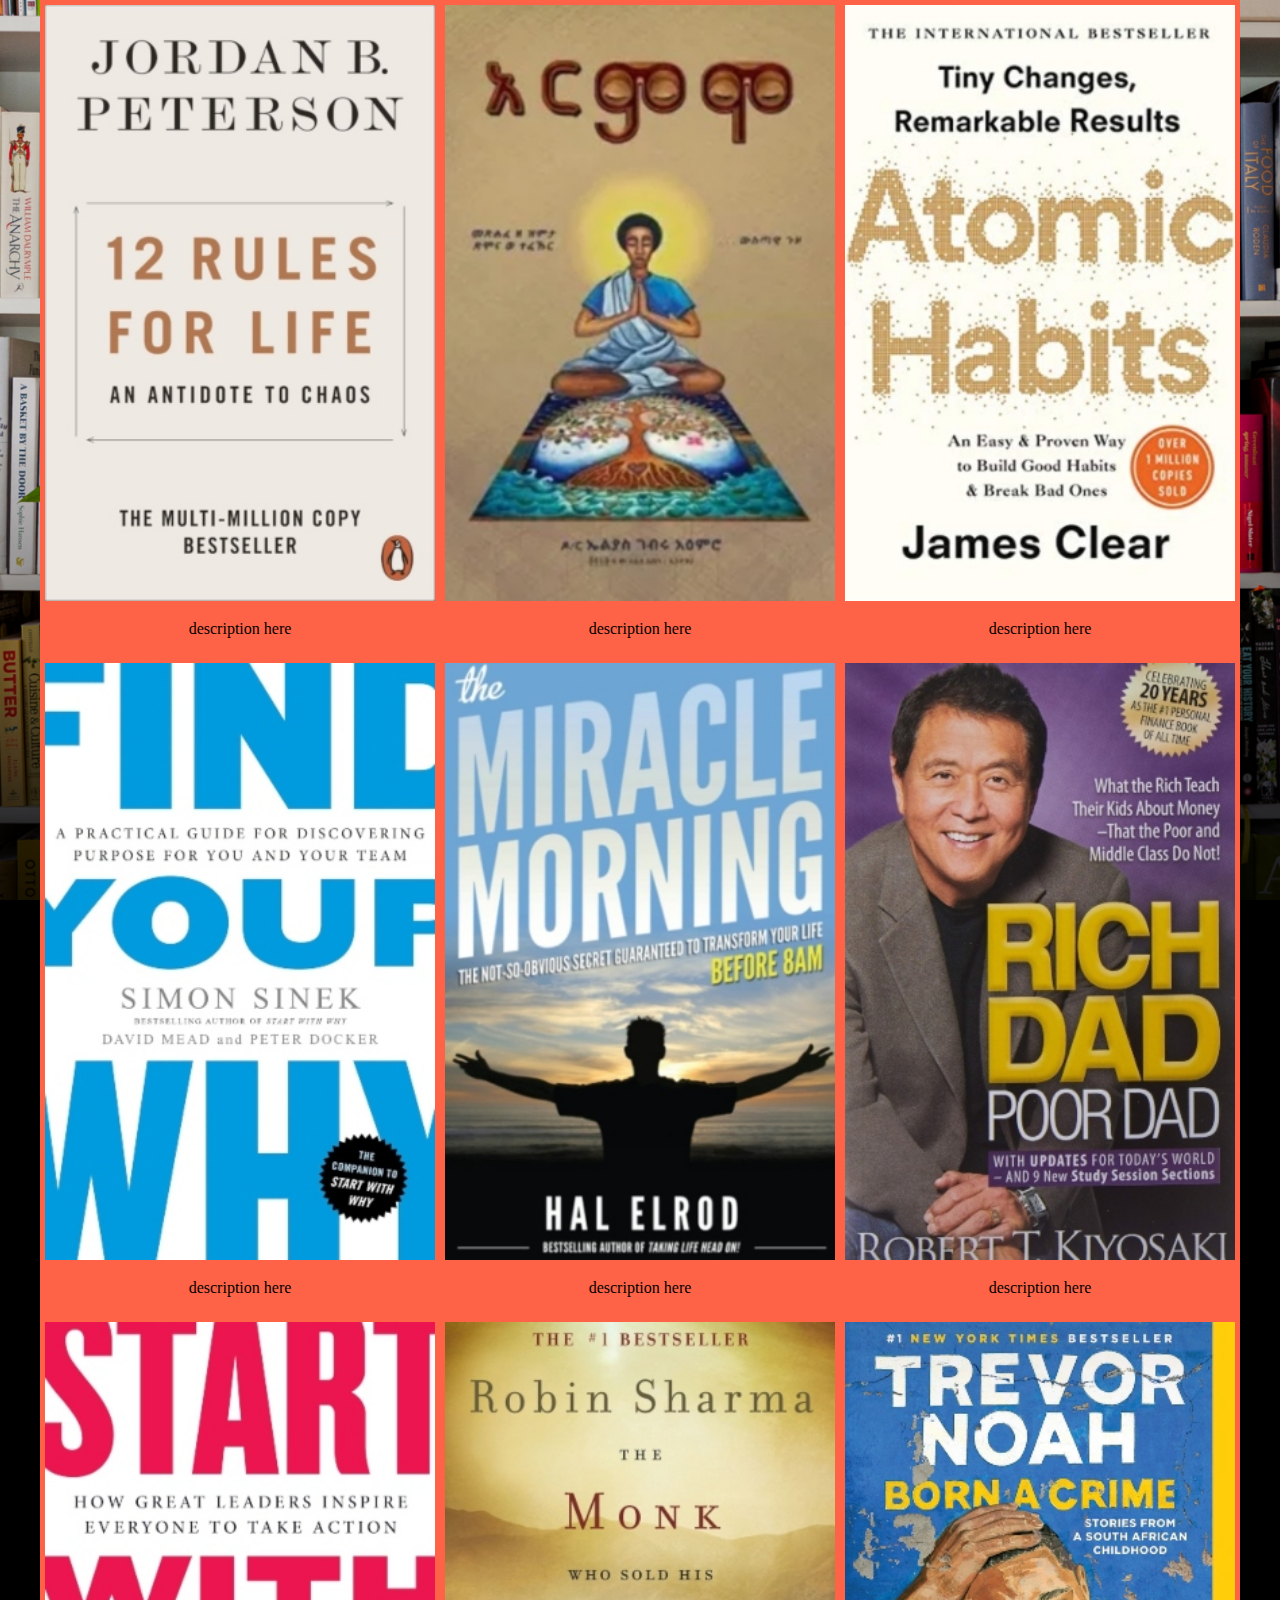
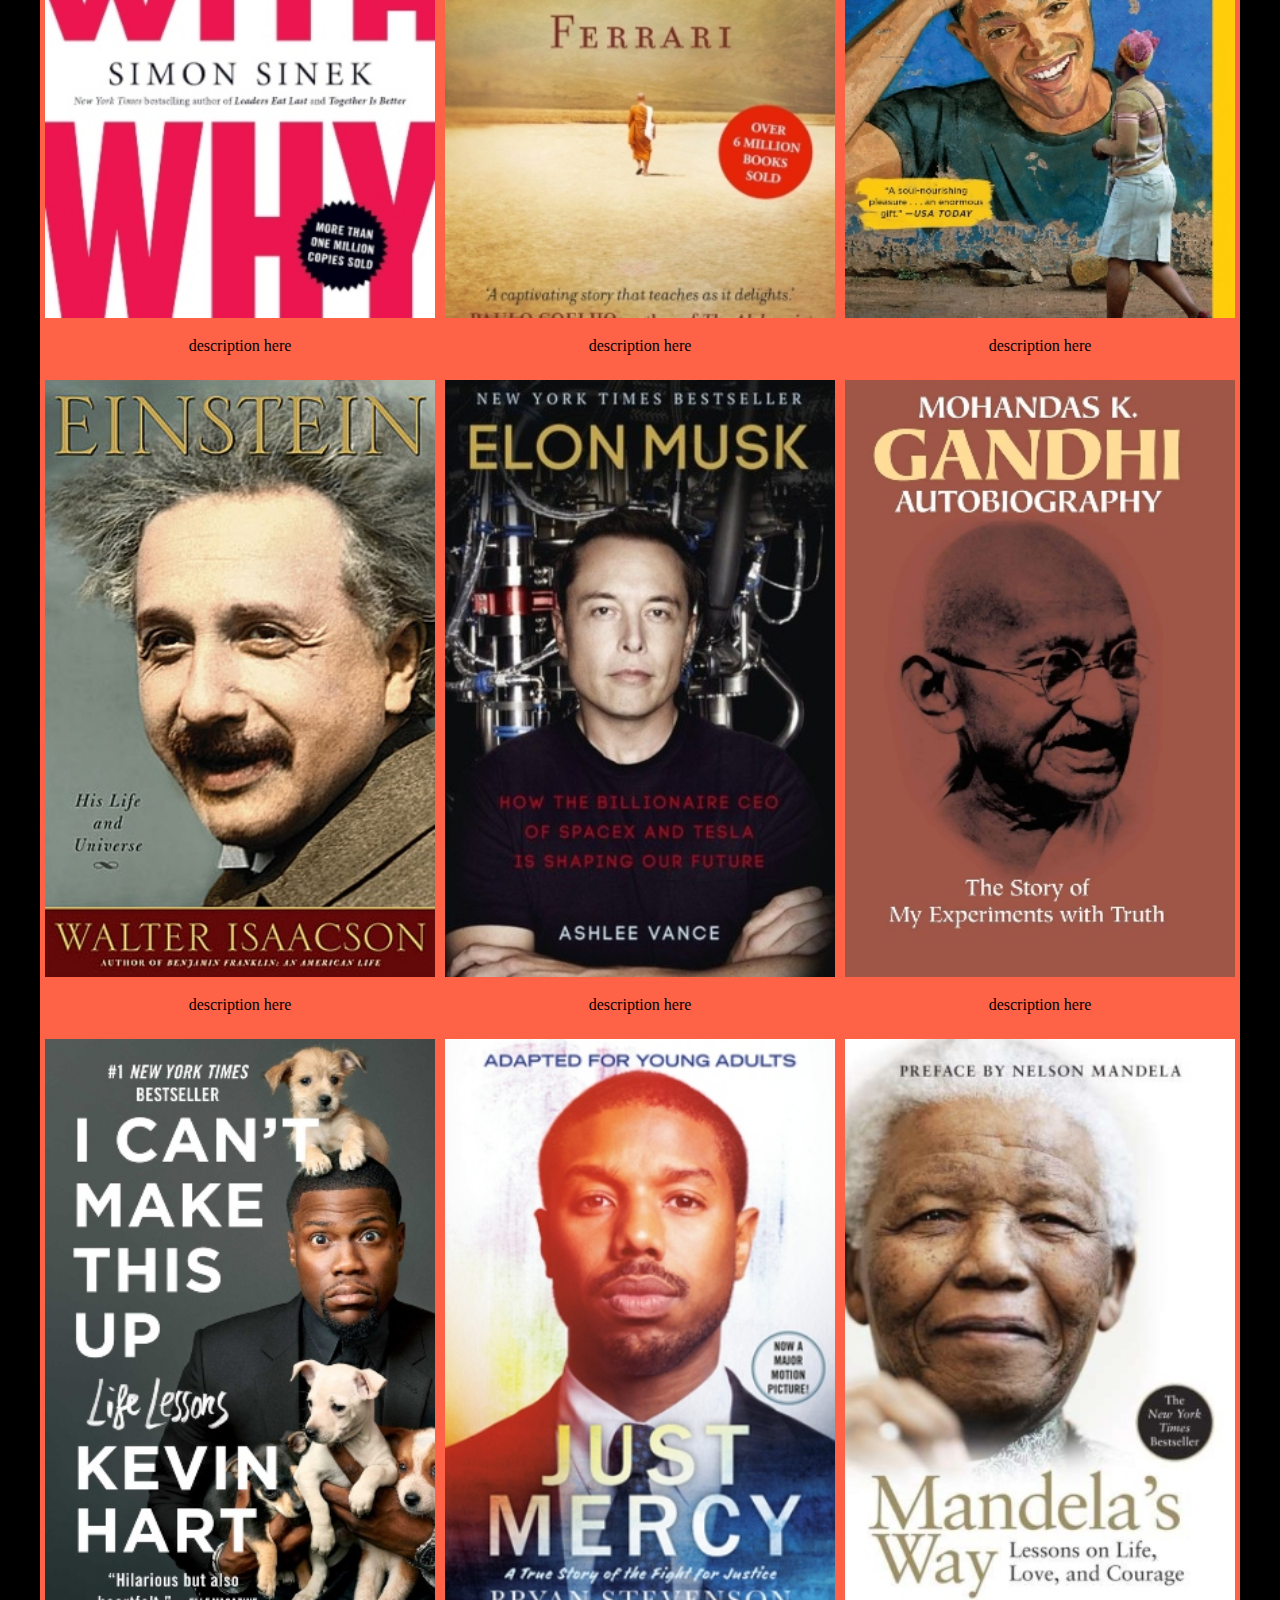
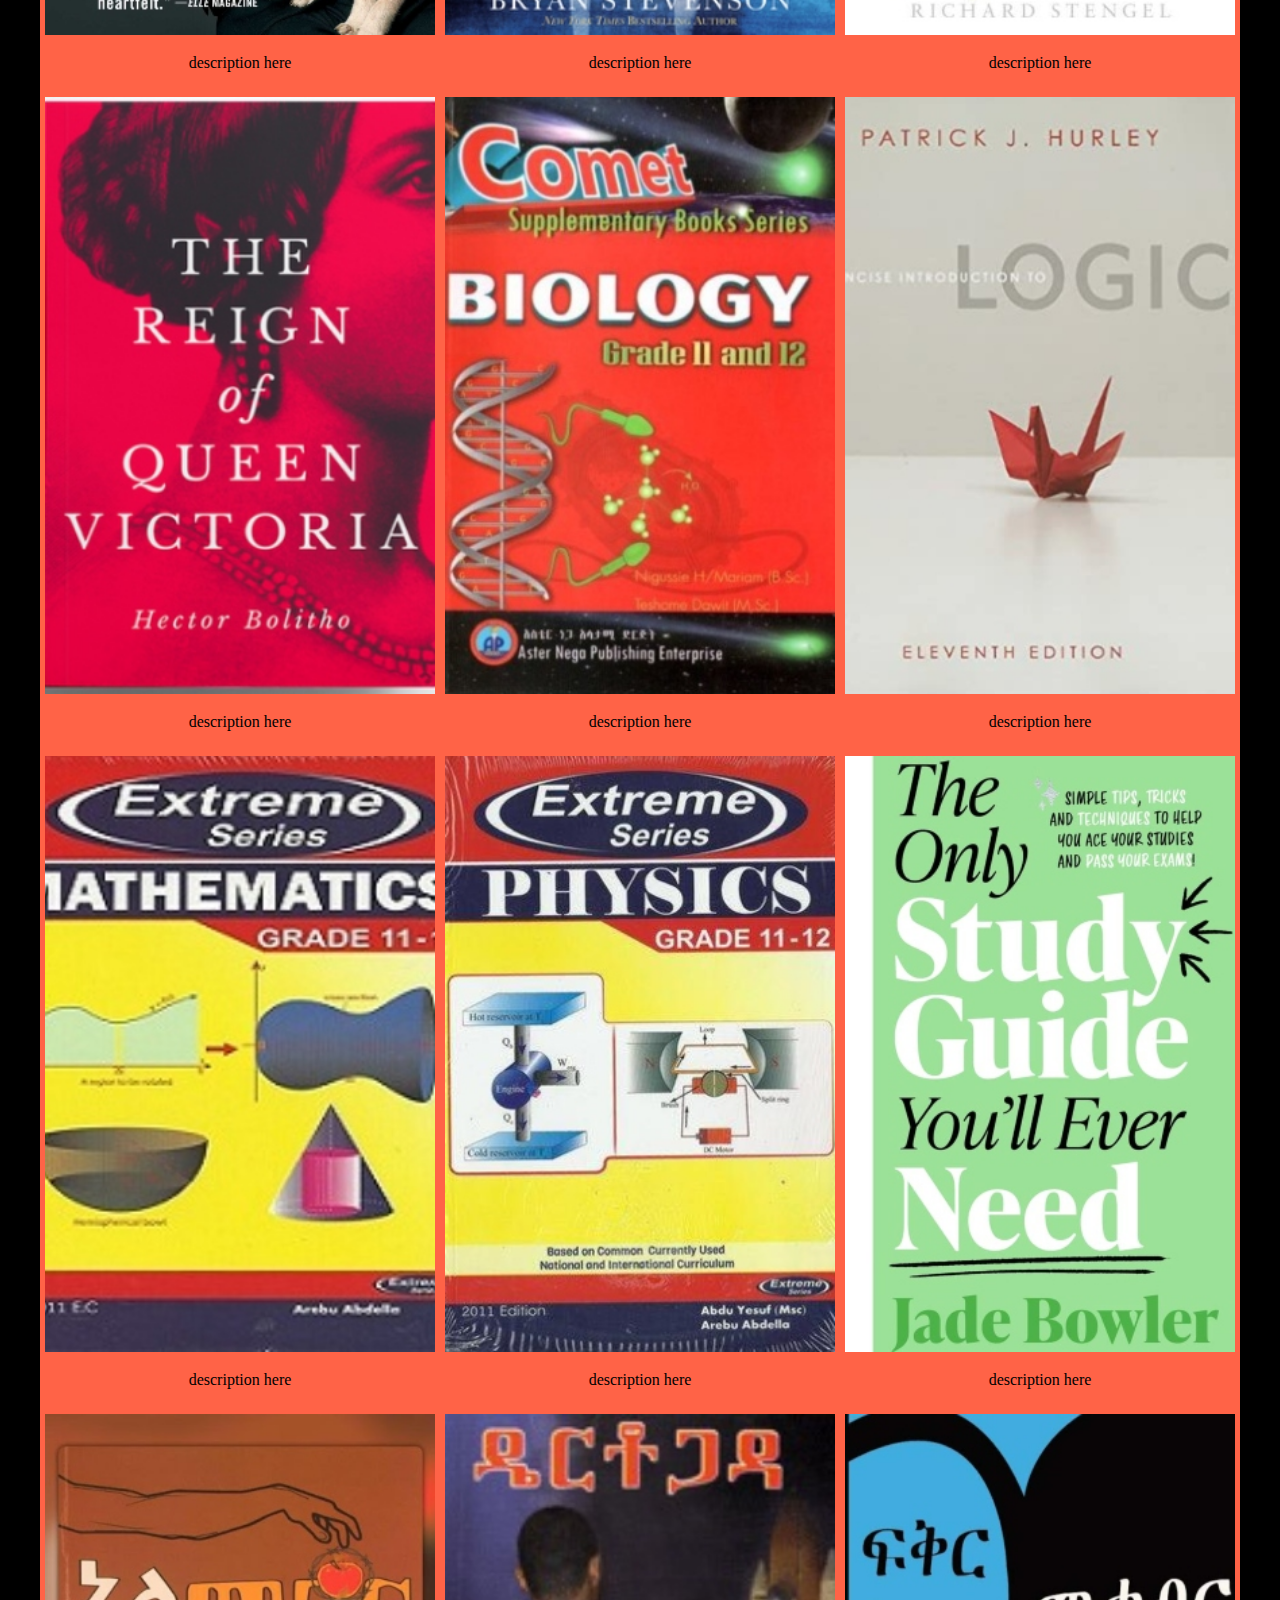
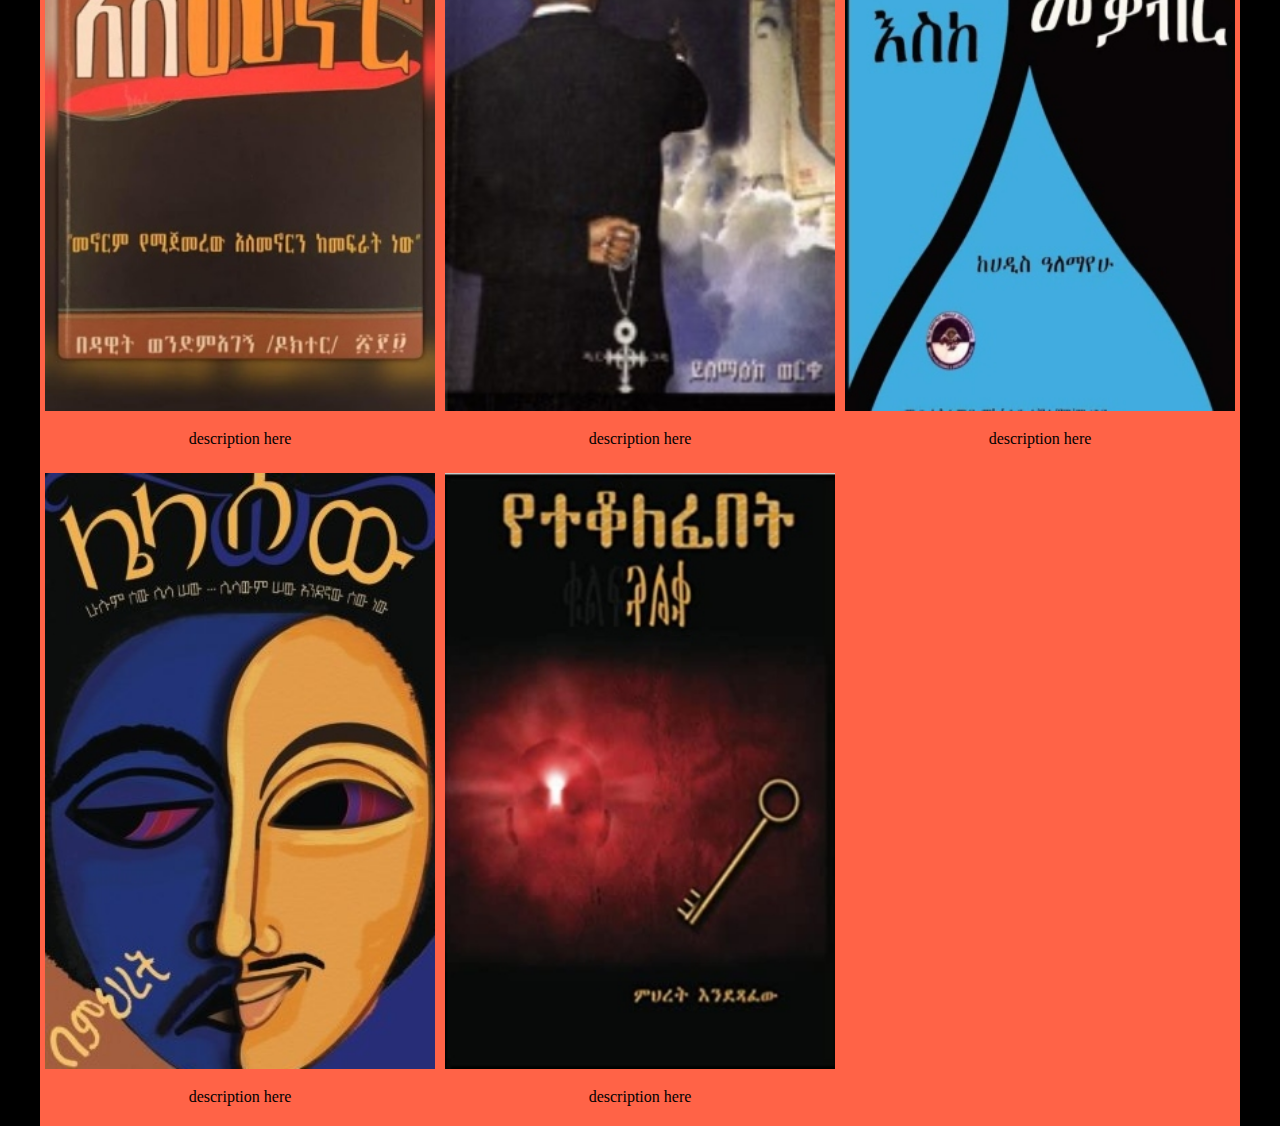
<file: all.html>
<!DOCTYPE html>
<html lang="en">
<head>
    <meta charset="UTF-8">
    <meta http-equiv="X-UA-Compatible" content="IE=edge">
    <meta name="viewport" content="width=device-width, initial-scale=1.0">
    <link rel="stylesheet" href="styless.css">
    <title>All Boos</title>
</head>
<body>
    <div class="container">
        <div class="gallery">
            <img src="images/Psycho/12 Rules for life.jpg" alt="">
                <div class="desc">description here</div>
        </div>
        <div class="gallery">
            <img src="images/Psycho/Armimo.jpg" alt="">
                <div class="desc">description here</div>
        </div>
        <div class="gallery">
            <img src="images/Psycho/Atomic Habits.jpg" alt="">
                <div class="desc">description here</div>
        </div>
        <div class="gallery">
            <img src="images/Psycho/FInd Your Why.jpg" alt="">
                <div class="desc">description here</div>
        </div>
        <div class="gallery">
            <img src="images/Psycho/Miracle Morning.jpg" alt="">
                <div class="desc">description here</div>
        </div>
        <div class="gallery">
            <img src="images/Psycho/Rich dad poor dad.jpg" alt="">
                <div class="desc">description here</div>
        </div>
        <div class="gallery">
            <img src="images/Psycho/Start wth Why.jpg" alt="">
                <div class="desc">description here</div>
        </div>
        <div class="gallery">
            <img src="images/Psycho/The Monk Who Sold His Ferrari.jpg" alt="">
                <div class="desc">description here</div>
        </div>
        <div class="gallery">
            <img src="images/Biogra/Born A Crime.jpg" alt="">
                <div class="desc">description here</div>
        </div>
        <div class="gallery">
            <img src="images/Biogra/Einstein.jpg" alt="">
                <div class="desc">description here</div>
        </div>
        <div class="gallery">
            <img src="images/Biogra/Elon Musk ebook by Ashlee Vance - Rakuten Kobo.jpg" alt="">
                <div class="desc">description here</div>
        </div>
        <div class="gallery">
            <img src="images/Biogra/Gandh.jpg" alt="">
                <div class="desc">description here</div>
        </div>
        <div class="gallery">
            <img src="images/Biogra/I can't Make this Up.jpg" alt="">
                <div class="desc">description here</div>
        </div>
        <div class="gallery">
            <img src="images/Biogra/Just Mercy.jpg" alt="">
                <div class="desc">description here</div>
        </div>
        <div class="gallery">
            <img src="images/Biogra/Mandela.jpg" alt="">
                <div class="desc">description here</div>
        </div>
        <div class="gallery">
            <img src="images/Biogra/Queen Victoria.jpg" alt="">
                <div class="desc">description here</div>
        </div>
        <div class="gallery">
            <img src="images/Edu/Comey Biology.jpg" alt="">
                <div class="desc">description here</div>
        </div>
        <div class="gallery">
            <img src="images/Edu/Concise Logic.jpg" alt="">
                <div class="desc">description here</div>
        </div>
        <div class="gallery">
            <img src="images/Edu/Extreme Maths.jpg" alt="">
                <div class="desc">description here</div>
        </div>
        <div class="gallery">
            <img src="images/Edu/Extreme_Physics.jpg" alt="">
                <div class="desc">description here</div>
        </div>
        <div class="gallery">
            <img src="images/Edu/The onlys study guide.jpg" alt="">
                <div class="desc">description here</div>
        </div>
        <div class="gallery">
            <img src="images/Litre/Alemenor.jpg" alt="">
                <div class="desc">description here</div>
        </div>
        <div class="gallery">
            <img src="images/Litre/Dertogada Poster.jpg" alt="">
                <div class="desc">description here</div>
        </div>
        <div class="gallery">
            <img src="images/Litre/Fikre Eske mekabir.jpg" alt="">
                <div class="desc">description here</div>
        </div>
        <div class="gallery">
            <img src="images/Litre/Lela sew.jpg" alt="">
                <div class="desc">description here</div>
        </div>
        <div class="gallery">
            <img src="images/Litre/Yetekolefebet Kulf.jpg" alt="">
                <div class="desc">description here</div>
        </div>
    </div>
</body>
</html>
</file>
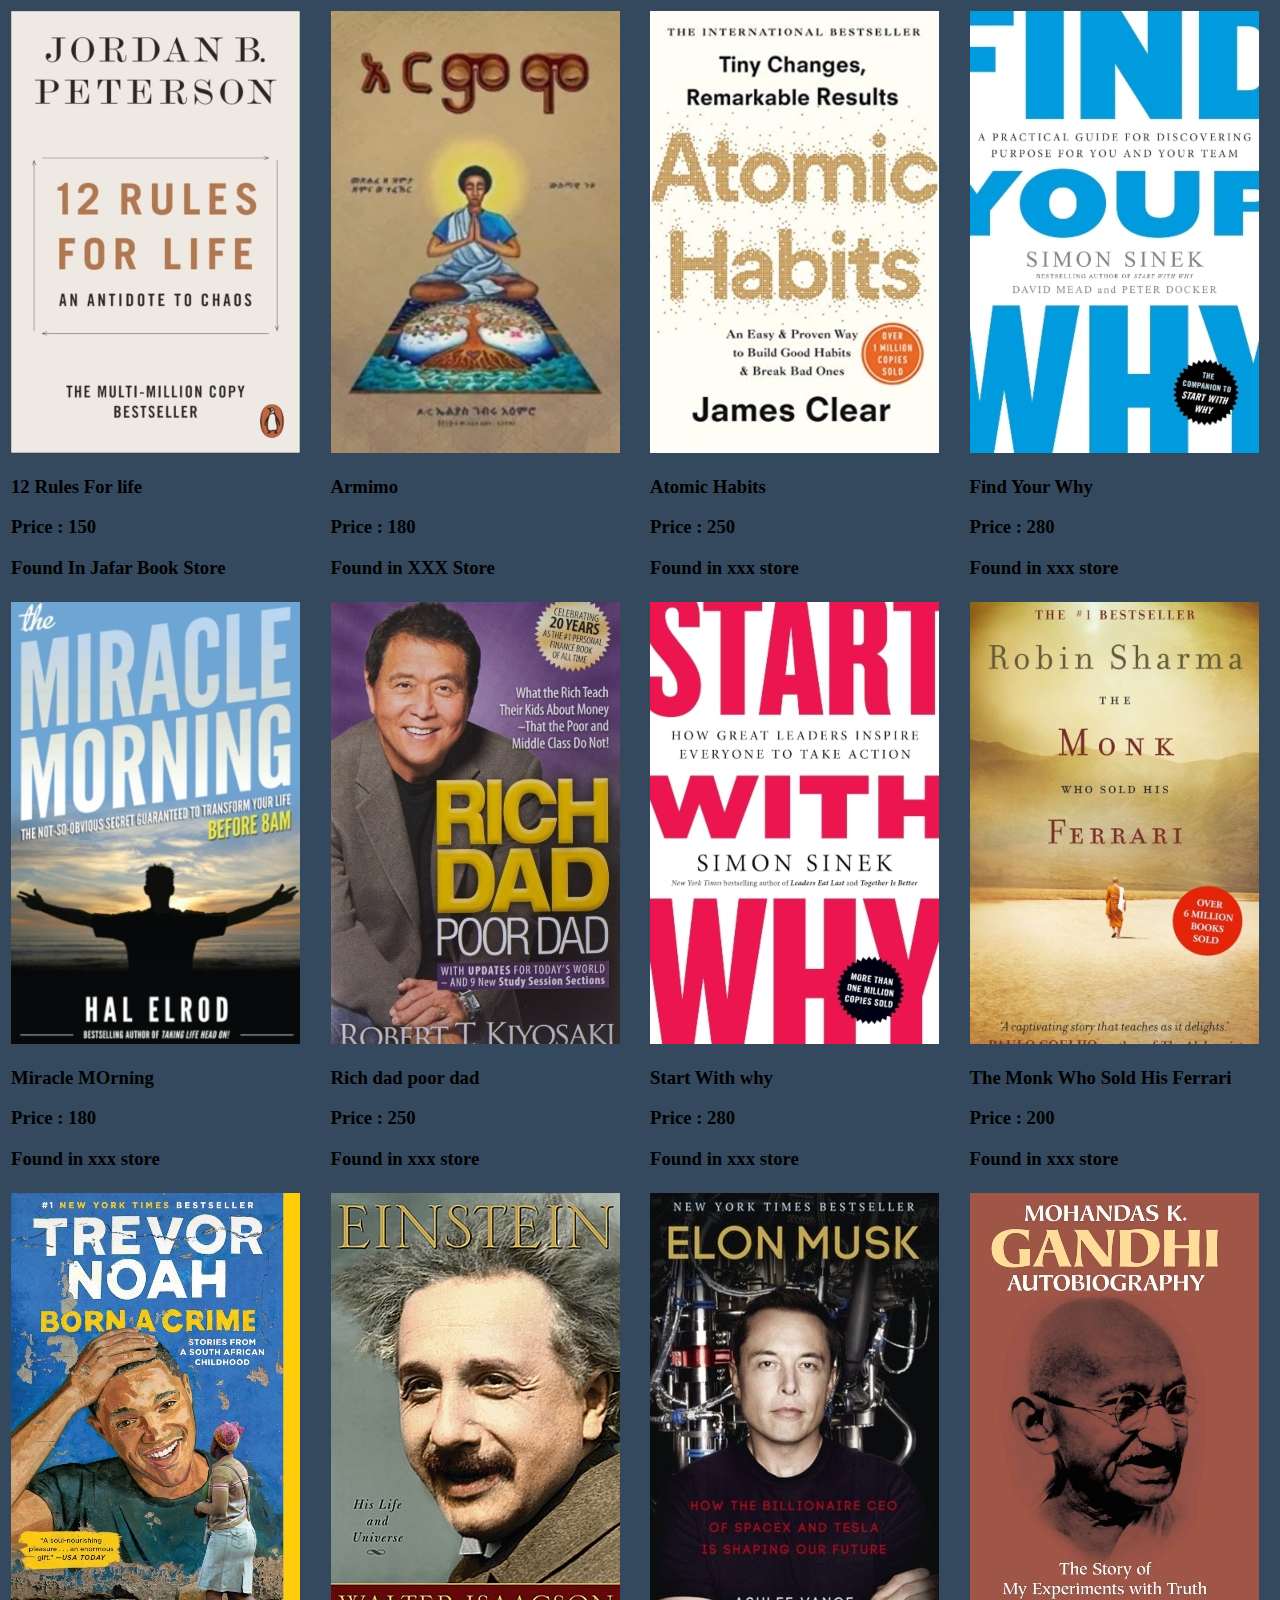
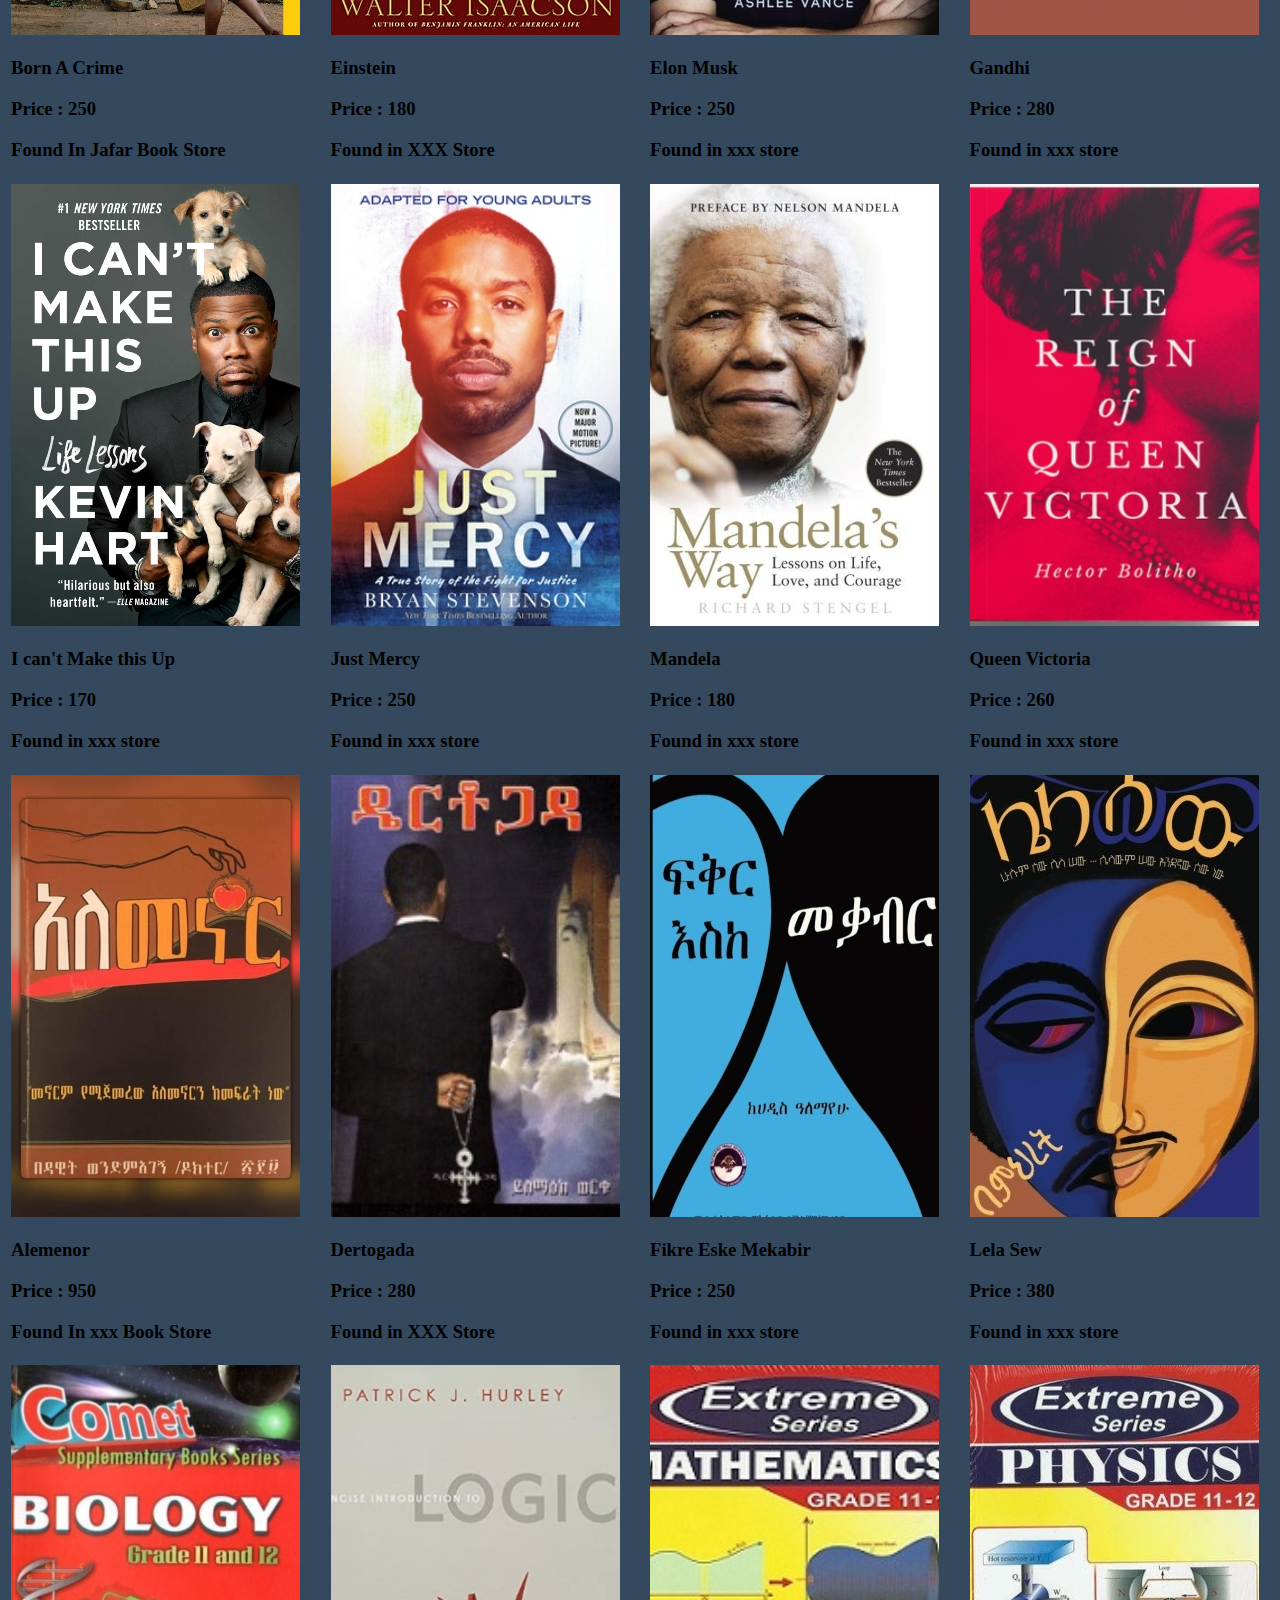
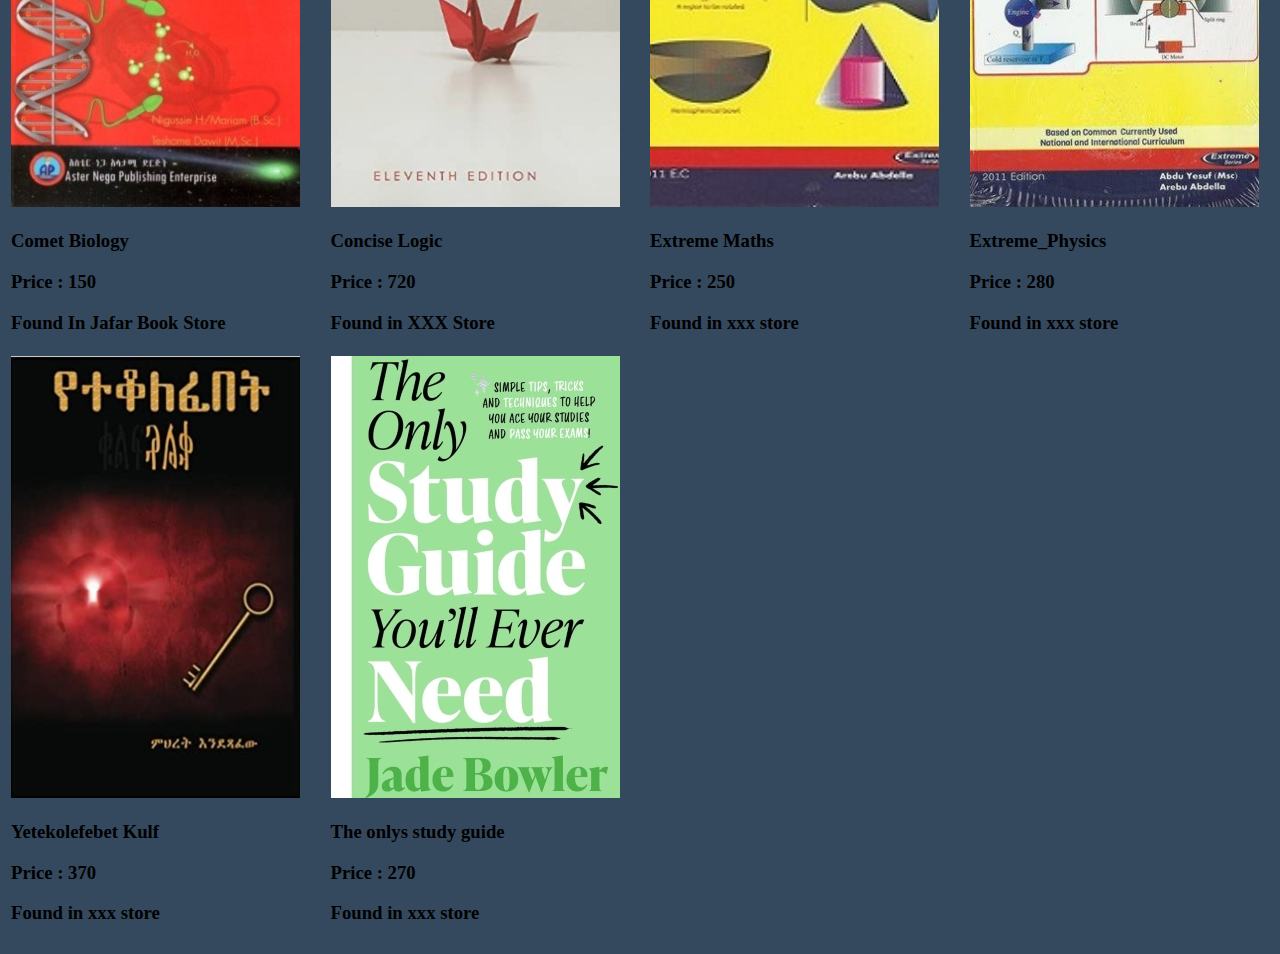
<file: All.html>
<!DOCTYPE html>
<html lang="en">
<head>
    <meta charset="UTF-8">
    <meta http-equiv="X-UA-Compatible" content="IE=edge">
    <meta name="viewport" content="width=device-width, initial-scale=1.0">
    <link rel="stylesheet" href="CSS/Tab.css">
    <title>Book Store</title>
</head>
<body>
    <table>
        <tbody>
            <tr>
                <td>
                    <img src="Images/Psycho/12 Rules for life.jpg" alt="">
                    <h3>12 Rules For life</h3>
                    <h3>Price : 150</h3>
                    <h3>Found In Jafar Book Store</h3>
                </td>
                <td>
                    <img src="Images/Psycho/Armimo.jpg" alt="">
                    <h3>Armimo</h3>
                    <h3>Price : 180</h3>
                    <h3>Found in XXX Store</h3>
                </td>
                <td>
                    <img src="Images/Psycho/Atomic Habits.jpg" alt="">
                    <h3>Atomic Habits</h3>
                    <h3>Price : 250</h3>
                    <h3>Found in xxx store</h3>
                </td>
                <td>
                    <img src="Images/Psycho/FInd Your Why.jpg" alt="">
                    <h3>Find Your Why</h3>
                    <h3>Price : 280</h3>
                    <h3>Found in xxx store</h3>
                </td>
            </tr>
            <tr>
                <td>
                    <img src="Images/Psycho/Miracle Morning.jpg" alt="">
                    <h3>Miracle MOrning</h3>
                    <h3>Price : 180</h3>
                    <h3>Found in xxx store</h3>
                </td>
                <td>
                    <img src="Images/Psycho/Rich dad poor dad.jpg" alt="">
                    <h3>Rich dad poor dad</h3>
                    <h3>Price : 250</h3>
                    <h3>Found in xxx store</h3>
                </td>
                <td>
                    <img src="Images/Psycho/Start wth Why.jpg" alt="">
                    <h3>Start With why</h3>
                    <h3>Price : 280</h3>
                    <h3>Found in xxx store</h3>
                </td>
                <td>
                    <img src="Images/Psycho/The Monk Who Sold His Ferrari.jpg" alt="">
                    <h3>The Monk Who Sold His Ferrari</h3>
                    <h3>Price : 200</h3>
                    <h3>Found in xxx store</h3>
                </td>
            </tr>
            <tr>
                <td>
                    <img src="Images/Biogra/Born A Crime.jpg" alt="">
                    <h3>Born A Crime</h3>
                    <h3>Price : 250</h3>
                    <h3>Found In Jafar Book Store</h3>
                </td>
                <td>
                    <img src="Images/Biogra/Einstein.jpg" alt="">
                    <h3>Einstein</h3>
                    <h3>Price : 180</h3>
                    <h3>Found in XXX Store</h3>
                </td>
                <td>
                    <img src="Images/Biogra/Elon Musk ebook by Ashlee Vance - Rakuten Kobo.jpg" alt="">
                    <h3>Elon Musk</h3>
                    <h3>Price : 250</h3>
                    <h3>Found in xxx store</h3>
                </td>
                <td>
                    <img src="Images/Biogra/Gandh.jpg" alt="">
                    <h3>Gandhi</h3>
                    <h3>Price : 280</h3>
                    <h3>Found in xxx store</h3>
                </td>
            </tr>
            <tr>
                <td>
                    <img src="Images/Biogra/I can't Make this Up.jpg" alt="">
                    <h3>I can't Make this Up</h3>
                    <h3>Price : 170</h3>
                    <h3>Found in xxx store</h3>
                </td>
                <td>
                    <img src="Images/Biogra/Just Mercy.jpg" alt="">
                    <h3>Just Mercy</h3>
                    <h3>Price : 250</h3>
                    <h3>Found in xxx store</h3>
                </td>
                <td>
                    <img src="Images/Biogra/Mandela.jpg" alt="">
                    <h3>Mandela</h3>
                    <h3>Price : 180</h3>
                    <h3>Found in xxx store</h3>
                </td>
                <td>
                    <img src="Images/Biogra/Queen Victoria.jpg" alt="">
                    <h3>Queen Victoria</h3>
                    <h3>Price : 260</h3>
                    <h3>Found in xxx store</h3>
                </td>
            </tr>
            <tr>
                <td>
                    <img src="Images/Litre/Alemenor.jpg" alt="">
                    <h3>Alemenor</h3>
                    <h3>Price : 950</h3>
                    <h3>Found In xxx Book Store</h3>
                </td>
                <td>
                    <img src="Images/Litre/Dertogada Poster.jpg" alt="">
                    <h3>Dertogada</h3>
                    <h3>Price : 280</h3>
                    <h3>Found in XXX Store</h3>
                </td>
                <td>
                    <img src="Images/Litre/Fikre Eske mekabir.jpg" alt="">
                    <h3>Fikre Eske Mekabir</h3>
                    <h3>Price : 250</h3>
                    <h3>Found in xxx store</h3>
                </td>
                <td>
                    <img src="Images/Litre/Lela sew.jpg" alt="">
                    <h3>Lela Sew</h3>
                    <h3>Price : 380</h3>
                    <h3>Found in xxx store</h3>
                </td>
            </tr>
            <tr>
                <td>
                    <img src="Images/Edu/Comey Biology.jpg" alt="">
                    <h3>Comet Biology</h3>
                    <h3>Price : 150</h3>
                    <h3>Found In Jafar Book Store</h3>
                </td>
                <td>
                    <img src="Images/Edu/Concise Logic.jpg" alt="">
                    <h3>Concise Logic</h3>
                    <h3>Price : 720</h3>
                    <h3>Found in XXX Store</h3>
                </td>
                <td>
                    <img src="Images/Edu/Extreme Maths.jpg" alt="">
                    <h3>Extreme Maths</h3>
                    <h3>Price : 250</h3>
                    <h3>Found in xxx store</h3>
                </td>
                <td>
                    <img src="Images/Edu/Extreme_Physics.jpg" alt="">
                    <h3>Extreme_Physics</h3>
                    <h3>Price : 280</h3>
                    <h3>Found in xxx store</h3>
                </td>
            </tr>
            <tr>
                <td>
                    <img src="Images/Litre/Yetekolefebet Kulf.jpg" alt="">
                    <h3>Yetekolefebet Kulf</h3>
                    <h3>Price : 370</h3>
                    <h3>Found in xxx store</h3>
                </td>
                <td>
                    <img src="Images/Edu/The onlys study guide.jpg" alt="">
                    <h3>The onlys study guide</h3>
                    <h3>Price : 270</h3>
                    <h3>Found in xxx store</h3>
                </td>
            </tr>
        </tbody>
    </table>
</body>
</html>
</file>
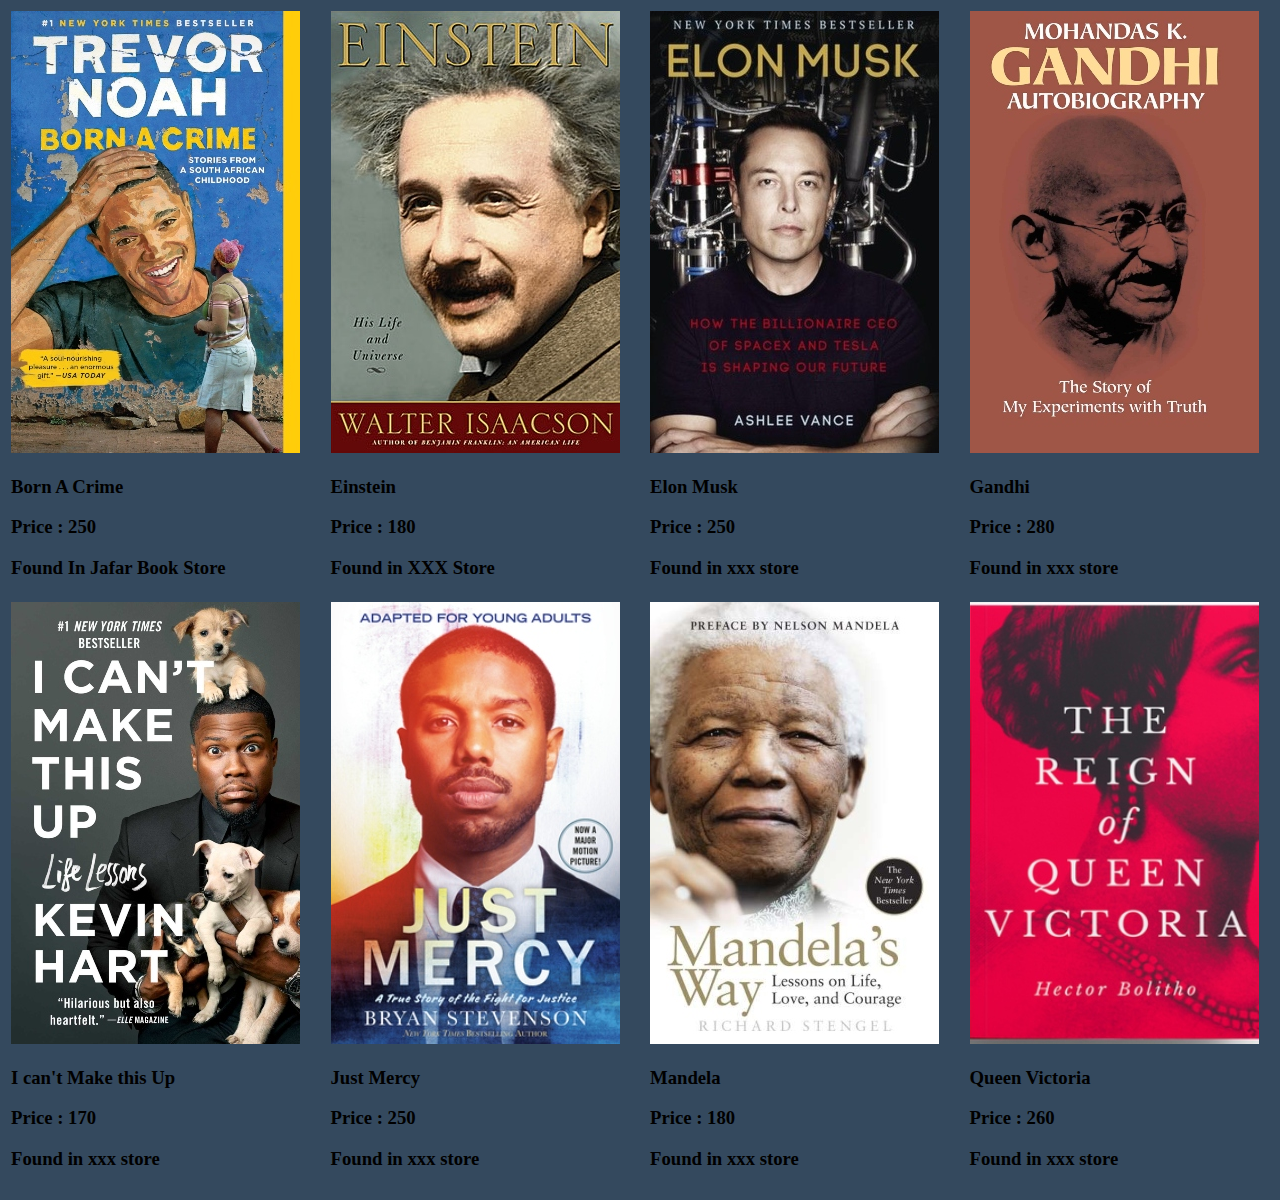
<file: Biogra.html>
<!DOCTYPE html>
<html lang="en">
<head>
    <meta charset="UTF-8">
    <meta http-equiv="X-UA-Compatible" content="IE=edge">
    <meta name="viewport" content="width=device-width, initial-scale=1.0">
    <link rel="stylesheet" href="CSS/Tab.css">
    <title>Book Store</title>
</head>
<body>
    <table>
        <tbody>
            <tr>
                <td>
                    <img src="Images/Biogra/Born A Crime.jpg" alt="">
                    <h3>Born A Crime</h3>
                    <h3>Price : 250</h3>
                    <h3>Found In Jafar Book Store</h3>
                </td>
                <td>
                    <img src="Images/Biogra/Einstein.jpg" alt="">
                    <h3>Einstein</h3>
                    <h3>Price : 180</h3>
                    <h3>Found in XXX Store</h3>
                </td>
                <td>
                    <img src="Images/Biogra/Elon Musk ebook by Ashlee Vance - Rakuten Kobo.jpg" alt="">
                    <h3>Elon Musk</h3>
                    <h3>Price : 250</h3>
                    <h3>Found in xxx store</h3>
                </td>
                <td>
                    <img src="Images/Biogra/Gandh.jpg" alt="">
                    <h3>Gandhi</h3>
                    <h3>Price : 280</h3>
                    <h3>Found in xxx store</h3>
                </td>
            </tr>
            <tr>
                <td>
                    <img src="Images/Biogra/I can't Make this Up.jpg" alt="">
                    <h3>I can't Make this Up</h3>
                    <h3>Price : 170</h3>
                    <h3>Found in xxx store</h3>
                </td>
                <td>
                    <img src="Images/Biogra/Just Mercy.jpg" alt="">
                    <h3>Just Mercy</h3>
                    <h3>Price : 250</h3>
                    <h3>Found in xxx store</h3>
                </td>
                <td>
                    <img src="Images/Biogra/Mandela.jpg" alt="">
                    <h3>Mandela</h3>
                    <h3>Price : 180</h3>
                    <h3>Found in xxx store</h3>
                </td>
                <td>
                    <img src="Images/Biogra/Queen Victoria.jpg" alt="">
                    <h3>Queen Victoria</h3>
                    <h3>Price : 260</h3>
                    <h3>Found in xxx store</h3>
                </td>
            </tr>
        </tbody>
    </table>
</body>
</html>
</file>
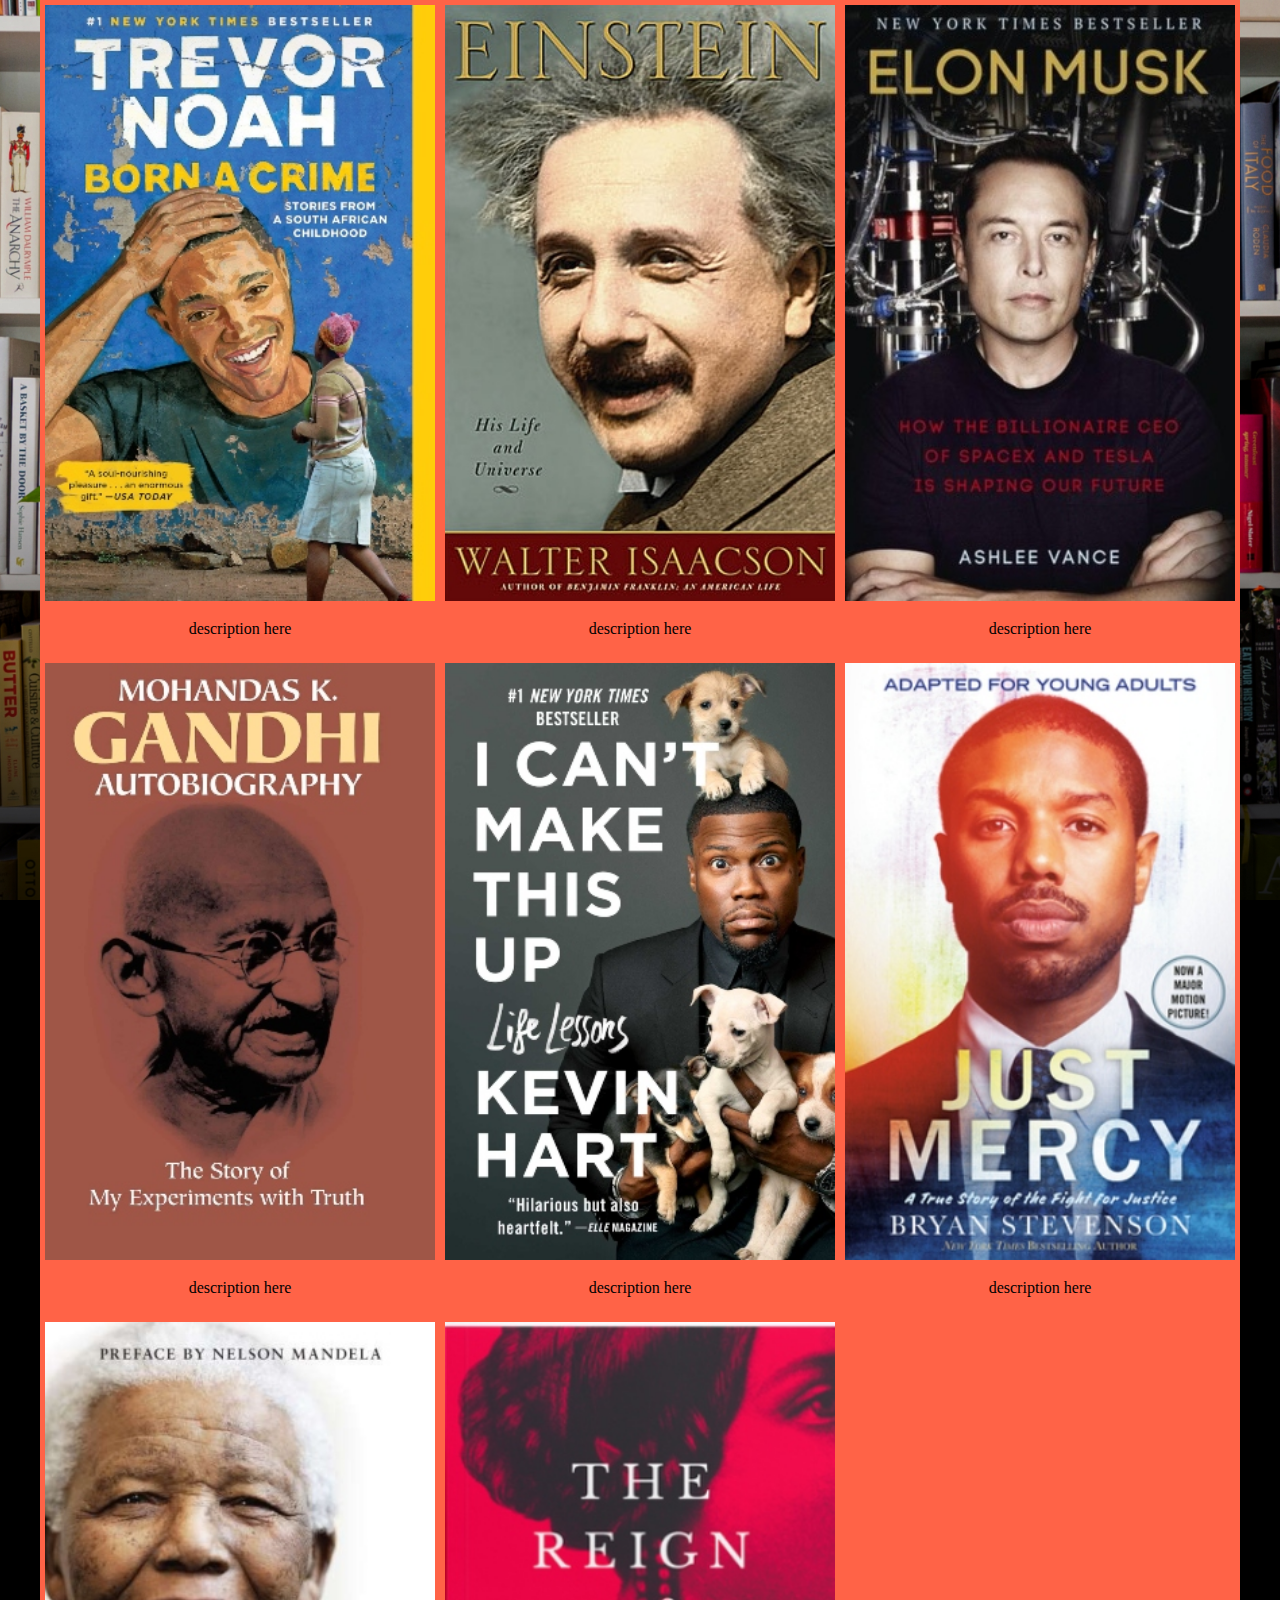
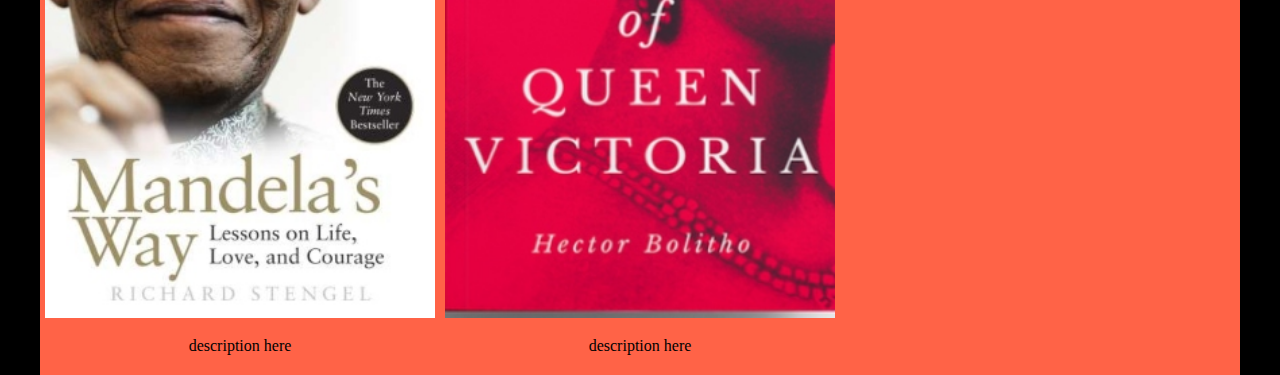
<file: biography.html>
<!DOCTYPE html>
<html lang="en">
<head>
    <meta charset="UTF-8">
    <meta http-equiv="X-UA-Compatible" content="IE=edge">
    <meta name="viewport" content="width=device-width, initial-scale=1.0">
    <link rel="stylesheet" href="styless.css">
    <title>Document</title>
</head>
<body>
    <div class="container">
        <div class="gallery">
            <img src="images/Biogra/Born A Crime.jpg" alt="">
                <div class="desc">description here</div>
        </div>
        <div class="gallery">
            <img src="images/Biogra/Einstein.jpg" alt="">
                <div class="desc">description here</div>
        </div>
        <div class="gallery">
            <img src="images/Biogra/Elon Musk ebook by Ashlee Vance - Rakuten Kobo.jpg" alt="">
                <div class="desc">description here</div>
        </div>
        <div class="gallery">
            <img src="images/Biogra/Gandh.jpg" alt="">
                <div class="desc">description here</div>
        </div>
        <div class="gallery">
            <img src="images/Biogra/I can't Make this Up.jpg" alt="">
                <div class="desc">description here</div>
        </div>
        <div class="gallery">
            <img src="images/Biogra/Just Mercy.jpg" alt="">
                <div class="desc">description here</div>
        </div>
        <div class="gallery">
            <img src="images/Biogra/Mandela.jpg" alt="">
                <div class="desc">description here</div>
        </div>
        <div class="gallery">
            <img src="images/Biogra/Queen Victoria.jpg" alt="">
                <div class="desc">description here</div>
        </div>
    </div>
</body>
</html>
</file>
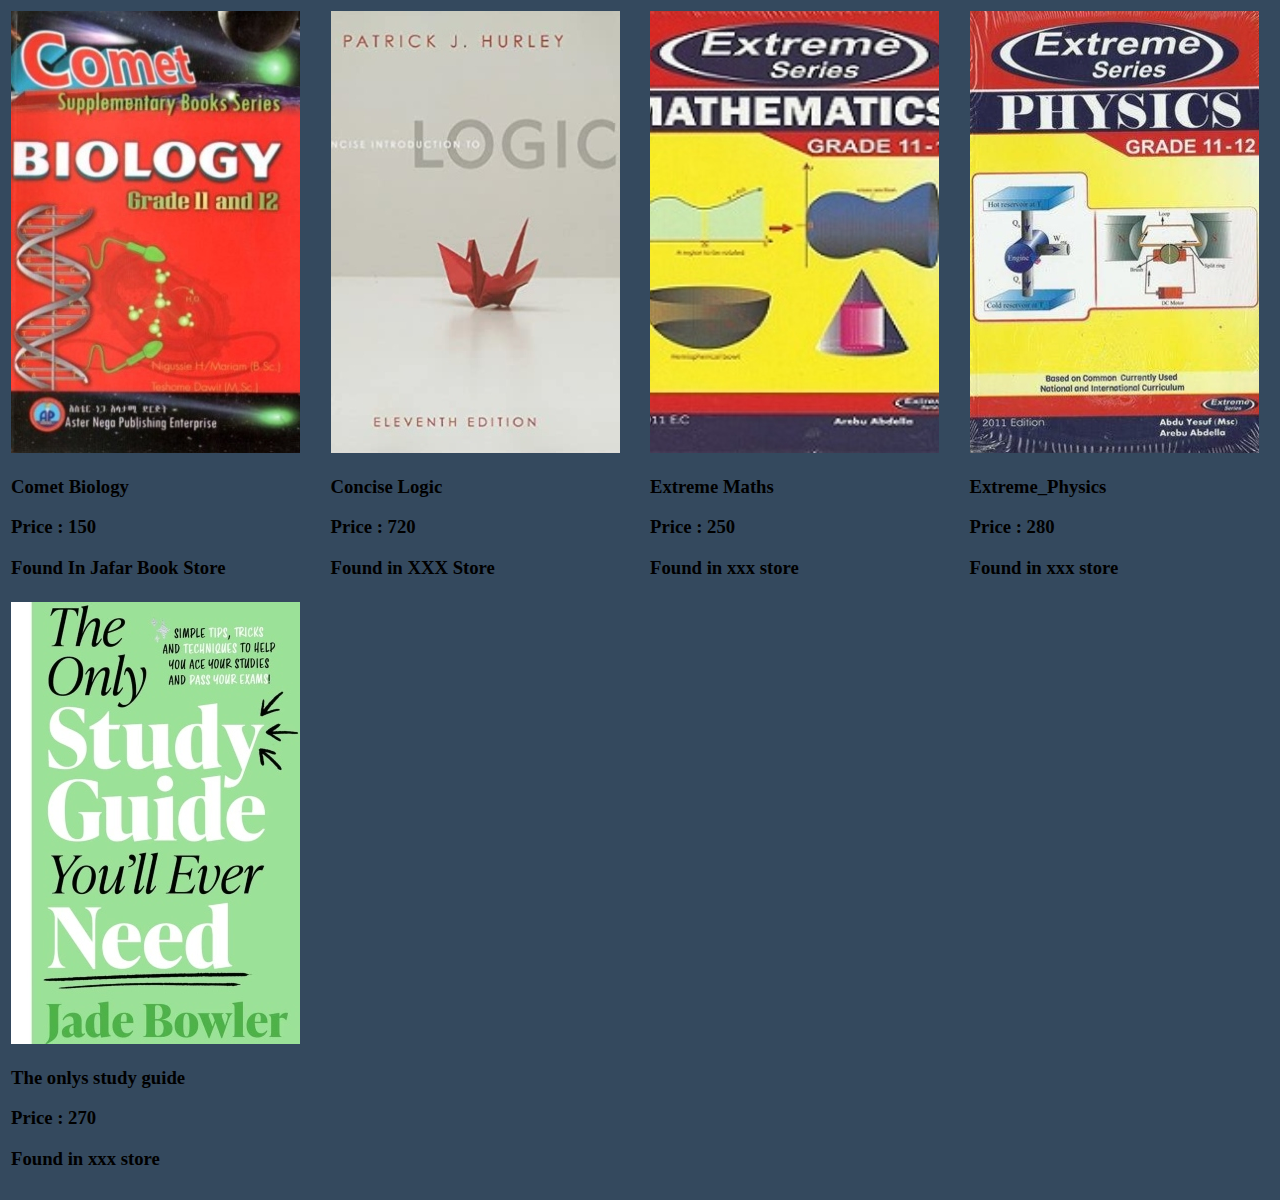
<file: Edu.html>
<!DOCTYPE html>
<html lang="en">
<head>
    <meta charset="UTF-8">
    <meta http-equiv="X-UA-Compatible" content="IE=edge">
    <meta name="viewport" content="width=device-width, initial-scale=1.0">
    <link rel="stylesheet" href="CSS/Tab.css">
    <title>Book Store</title>
</head>
<body>
    <table>
        <tbody>
            <tr>
                <td>
                    <img src="Images/Edu/Comey Biology.jpg" alt="">
                    <h3>Comet Biology</h3>
                    <h3>Price : 150</h3>
                    <h3>Found In Jafar Book Store</h3>
                </td>
                <td>
                    <img src="Images/Edu/Concise Logic.jpg" alt="">
                    <h3>Concise Logic</h3>
                    <h3>Price : 720</h3>
                    <h3>Found in XXX Store</h3>
                </td>
                <td>
                    <img src="Images/Edu/Extreme Maths.jpg" alt="">
                    <h3>Extreme Maths</h3>
                    <h3>Price : 250</h3>
                    <h3>Found in xxx store</h3>
                </td>
                <td>
                    <img src="Images/Edu/Extreme_Physics.jpg" alt="">
                    <h3>Extreme_Physics</h3>
                    <h3>Price : 280</h3>
                    <h3>Found in xxx store</h3>
                </td>
            </tr>
            <tr>
                <td>
                    <img src="Images/Edu/The onlys study guide.jpg" alt="">
                    <h3>The onlys study guide</h3>
                    <h3>Price : 270</h3>
                    <h3>Found in xxx store</h3>
                </td>
            </tr>
        </tbody>
    </table>
</body>
</html>
</file>
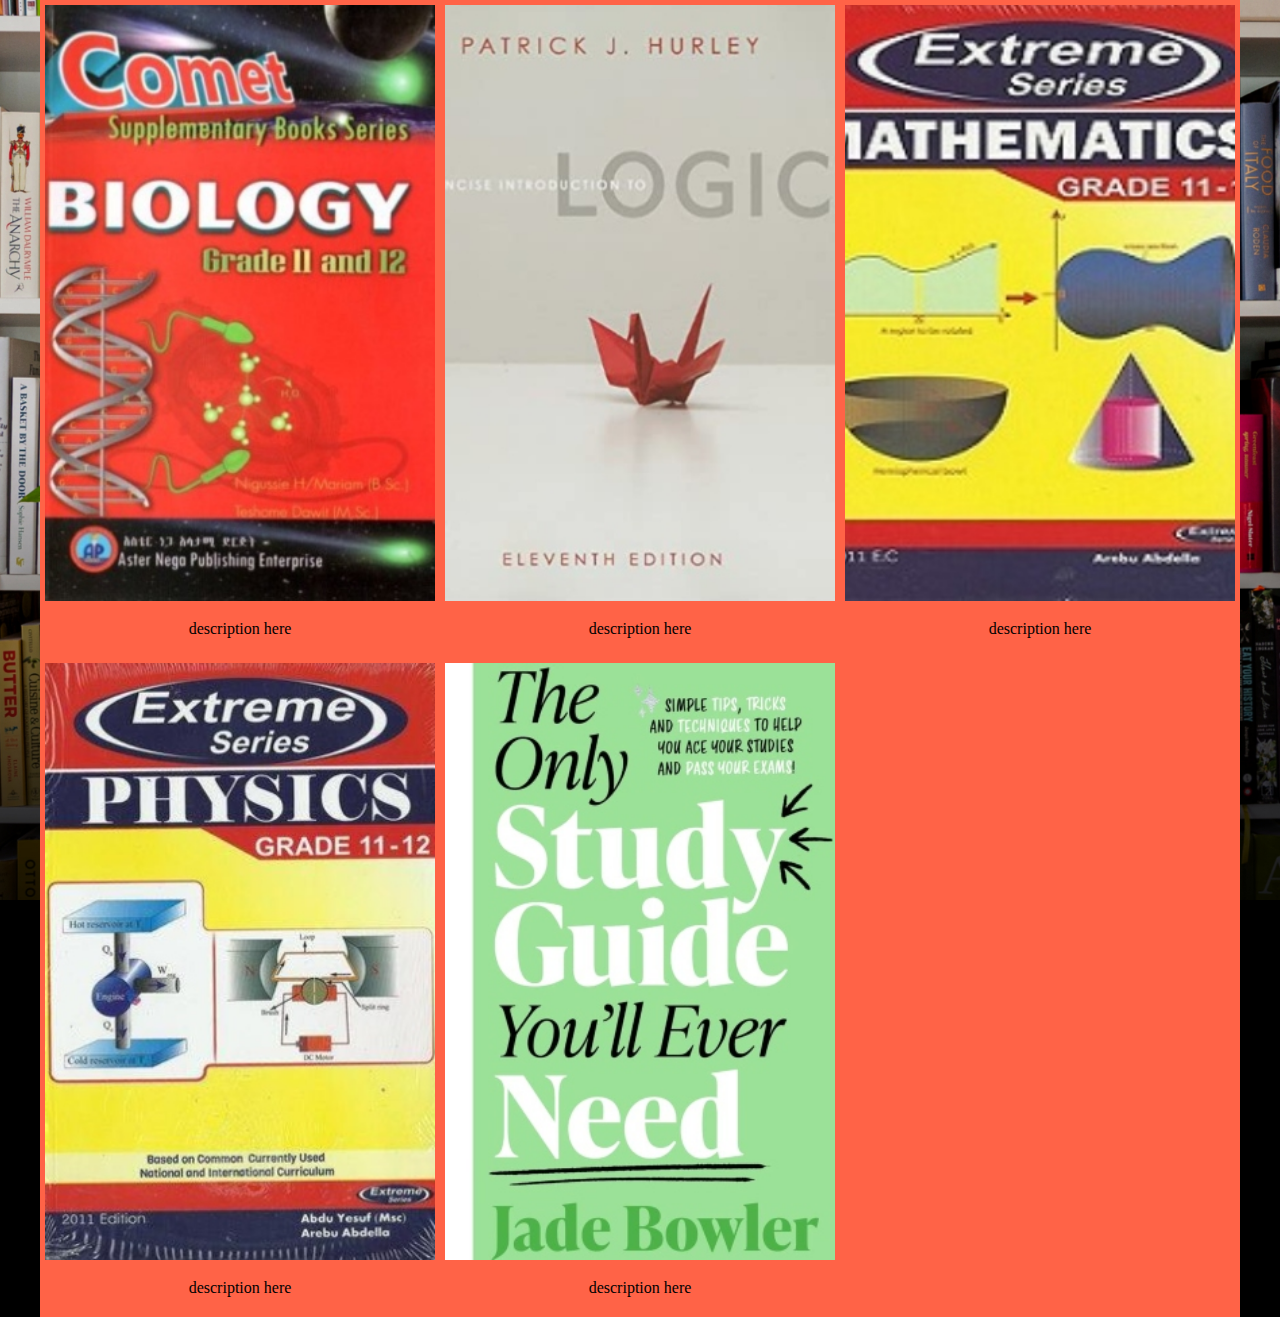
<file: educational.html>
<!DOCTYPE html>
<html lang="en">
<head>
    <meta charset="UTF-8">
    <meta http-equiv="X-UA-Compatible" content="IE=edge">
    <meta name="viewport" content="width=device-width, initial-scale=1.0">
    <link rel="stylesheet" href="styless.css">
    <title>Educational</title>
</head>
<body>
    <div class="container">
        <div class="gallery">
            <img src="images/Edu/Comey Biology.jpg" alt="">
                <div class="desc">description here</div>
        </div>
        <div class="gallery">
            <img src="images/Edu/Concise Logic.jpg" alt="">
                <div class="desc">description here</div>
        </div>
        <div class="gallery">
            <img src="images/Edu/Extreme Maths.jpg" alt="">
                <div class="desc">description here</div>
        </div>
        <div class="gallery">
            <img src="images/Edu/Extreme_Physics.jpg" alt="">
                <div class="desc">description here</div>
        </div>
        <div class="gallery">
            <img src="images/Edu/The onlys study guide.jpg" alt="">
                <div class="desc">description here</div>
        </div>
    </div>
</body>
</html>
</file>
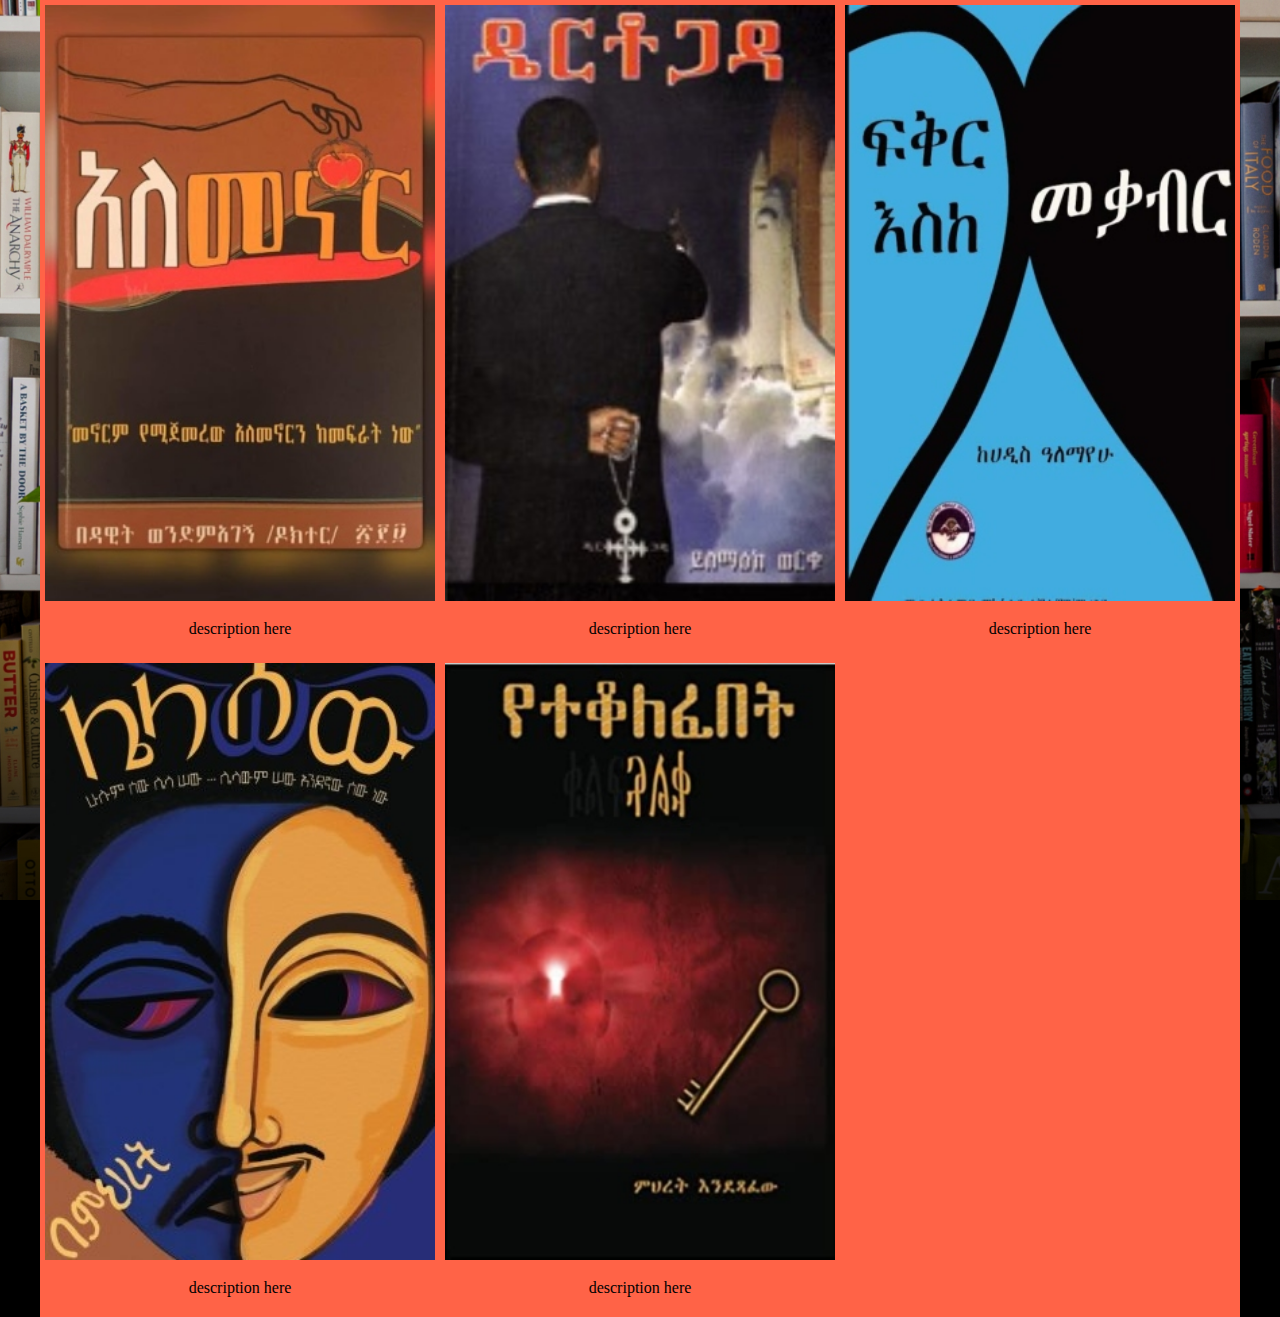
<file: literature.html>
<!DOCTYPE html>
<html lang="en">
<head>
    <meta charset="UTF-8">
    <meta http-equiv="X-UA-Compatible" content="IE=edge">
    <meta name="viewport" content="width=device-width, initial-scale=1.0">
    <link rel="stylesheet" href="styless.css">
    <title>Document</title>
</head>
<body>
    <div class="container">    
        <div class="gallery">
            <img src="images/Litre/Alemenor.jpg" alt="">
                <div class="desc">description here</div>
        </div>
        <div class="gallery">
            <img src="images/Litre/Dertogada Poster.jpg" alt="">
                <div class="desc">description here</div>
        </div>
        <div class="gallery">
            <img src="images/Litre/Fikre Eske mekabir.jpg" alt="">
                <div class="desc">description here</div>
        </div>
        <div class="gallery">
            <img src="images/Litre/Lela sew.jpg" alt="">
                <div class="desc">description here</div>
        </div>
        <div class="gallery">
            <img src="images/Litre/Yetekolefebet Kulf.jpg" alt="">
                <div class="desc">description here</div>
        </div>
    </div>
</body>
</html>
</file>
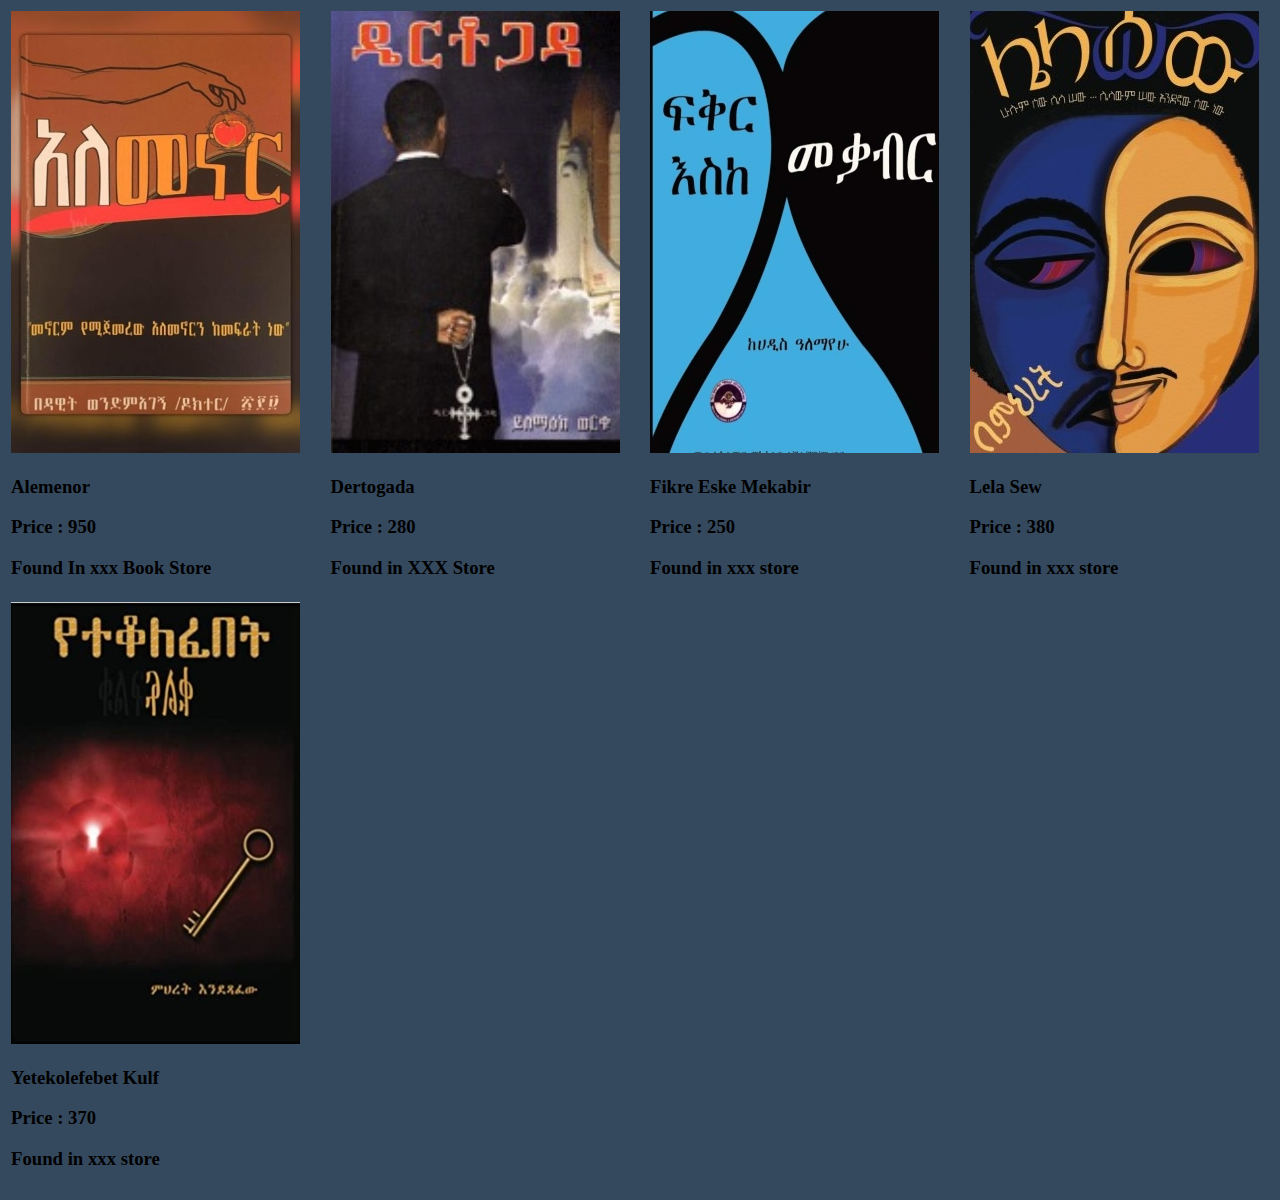
<file: Litre.html>
<!DOCTYPE html>
<html lang="en">
<head>
    <meta charset="UTF-8">
    <meta http-equiv="X-UA-Compatible" content="IE=edge">
    <meta name="viewport" content="width=device-width, initial-scale=1.0">
    <link rel="stylesheet" href="CSS/Tab.css">
    <title>Book Store</title>
</head>
<body>
    <table>
        <tbody>
            <tr>
                <td>
                    <img src="Images/Litre/Alemenor.jpg" alt="">
                    <h3>Alemenor</h3>
                    <h3>Price : 950</h3>
                    <h3>Found In xxx Book Store</h3>
                </td>
                <td>
                    <img src="Images/Litre/Dertogada Poster.jpg" alt="">
                    <h3>Dertogada</h3>
                    <h3>Price : 280</h3>
                    <h3>Found in XXX Store</h3>
                </td>
                <td>
                    <img src="Images/Litre/Fikre Eske mekabir.jpg" alt="">
                    <h3>Fikre Eske Mekabir</h3>
                    <h3>Price : 250</h3>
                    <h3>Found in xxx store</h3>
                </td>
                <td>
                    <img src="Images/Litre/Lela sew.jpg" alt="">
                    <h3>Lela Sew</h3>
                    <h3>Price : 380</h3>
                    <h3>Found in xxx store</h3>
                </td>
            </tr>
            <tr>
                <td>
                    <img src="Images/Litre/Yetekolefebet Kulf.jpg" alt="">
                    <h3>Yetekolefebet Kulf</h3>
                    <h3>Price : 370</h3>
                    <h3>Found in xxx store</h3>
                </td>
            </tr>
        </tbody>
    </table>
</body>
</html>
</file>
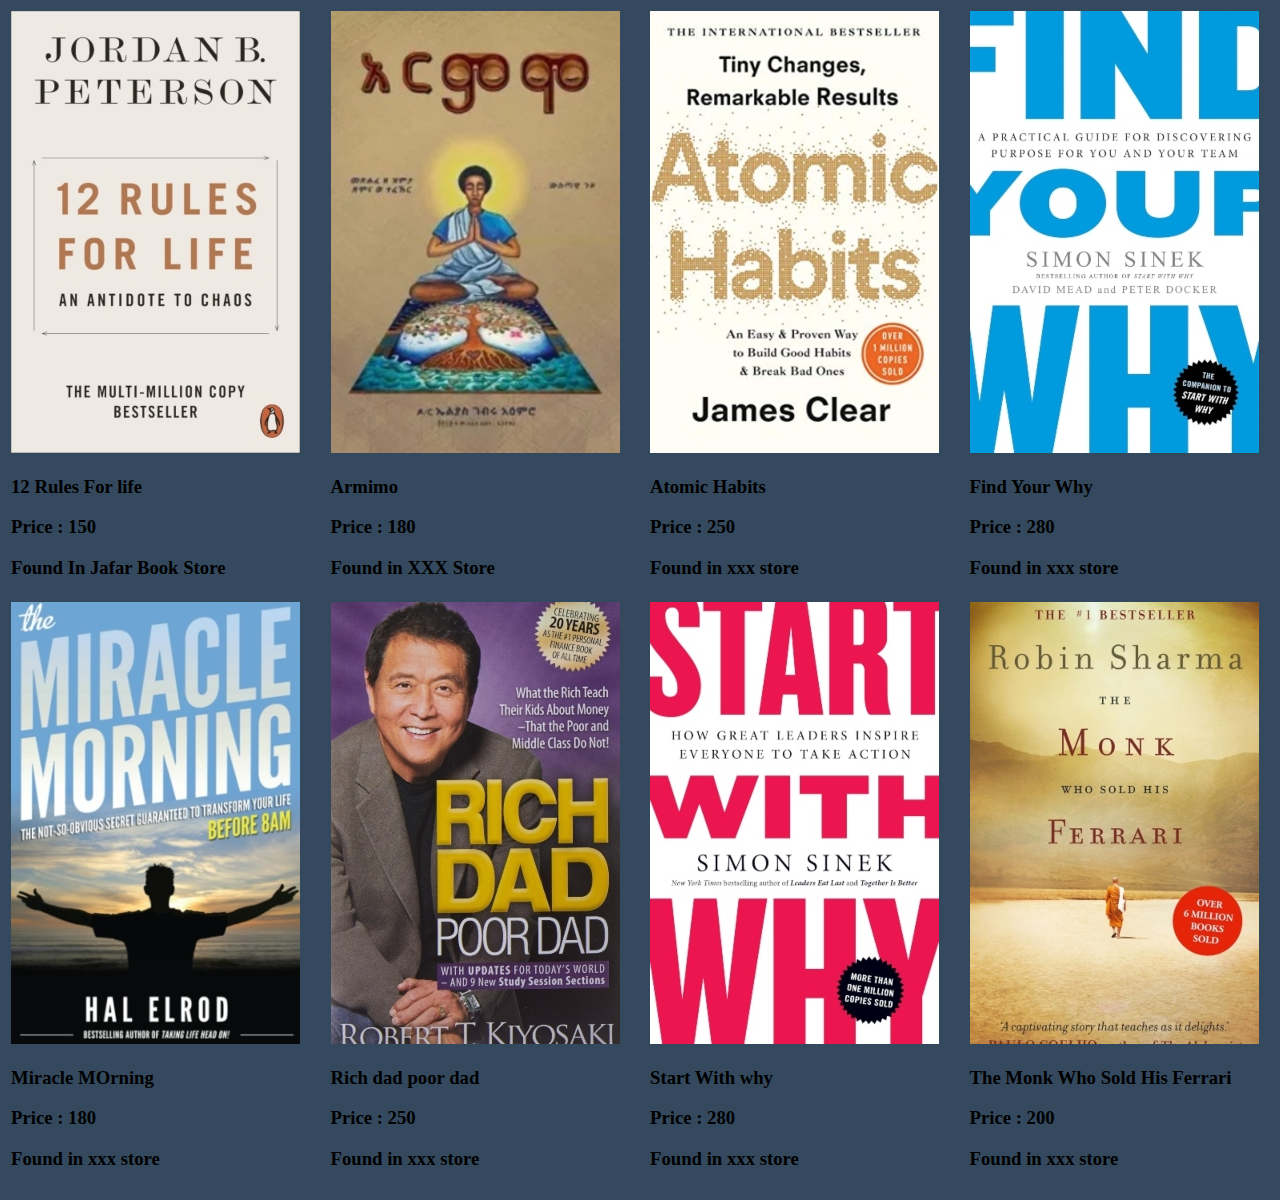
<file: Psycho.html>
<!DOCTYPE html>
<html lang="en">
<head>
    <meta charset="UTF-8">
    <meta http-equiv="X-UA-Compatible" content="IE=edge">
    <meta name="viewport" content="width=device-width, initial-scale=1.0">
    <link rel="stylesheet" href="CSS/Tab.css">
    <title>Document</title>
</head>
<body>
    <table>
        <tbody>
            <tr>
                <td>
                    <img src="Images/Psycho/12 Rules for life.jpg" alt="">
                    <h3>12 Rules For life</h3>
                    <h3>Price : 150</h3>
                    <h3>Found In Jafar Book Store</h3>
                </td>
                <td>
                    <img src="Images/Psycho/Armimo.jpg" alt="">
                    <h3>Armimo</h3>
                    <h3>Price : 180</h3>
                    <h3>Found in XXX Store</h3>
                </td>
                <td>
                    <img src="Images/Psycho/Atomic Habits.jpg" alt="">
                    <h3>Atomic Habits</h3>
                    <h3>Price : 250</h3>
                    <h3>Found in xxx store</h3>
                </td>
                <td>
                    <img src="Images/Psycho/FInd Your Why.jpg" alt="">
                    <h3>Find Your Why</h3>
                    <h3>Price : 280</h3>
                    <h3>Found in xxx store</h3>
                </td>
            </tr>
            <tr>
                <td>
                    <img src="Images/Psycho/Miracle Morning.jpg" alt="">
                    <h3>Miracle MOrning</h3>
                    <h3>Price : 180</h3>
                    <h3>Found in xxx store</h3>
                </td>
                <td>
                    <img src="Images/Psycho/Rich dad poor dad.jpg" alt="">
                    <h3>Rich dad poor dad</h3>
                    <h3>Price : 250</h3>
                    <h3>Found in xxx store</h3>
                </td>
                <td>
                    <img src="Images/Psycho/Start wth Why.jpg" alt="">
                    <h3>Start With why</h3>
                    <h3>Price : 280</h3>
                    <h3>Found in xxx store</h3>
                </td>
                <td>
                    <img src="Images/Psycho/The Monk Who Sold His Ferrari.jpg" alt="">
                    <h3>The Monk Who Sold His Ferrari</h3>
                    <h3>Price : 200</h3>
                    <h3>Found in xxx store</h3>
                </td>
            </tr>
        </tbody>
    </table>
</body>
</html>
</file>
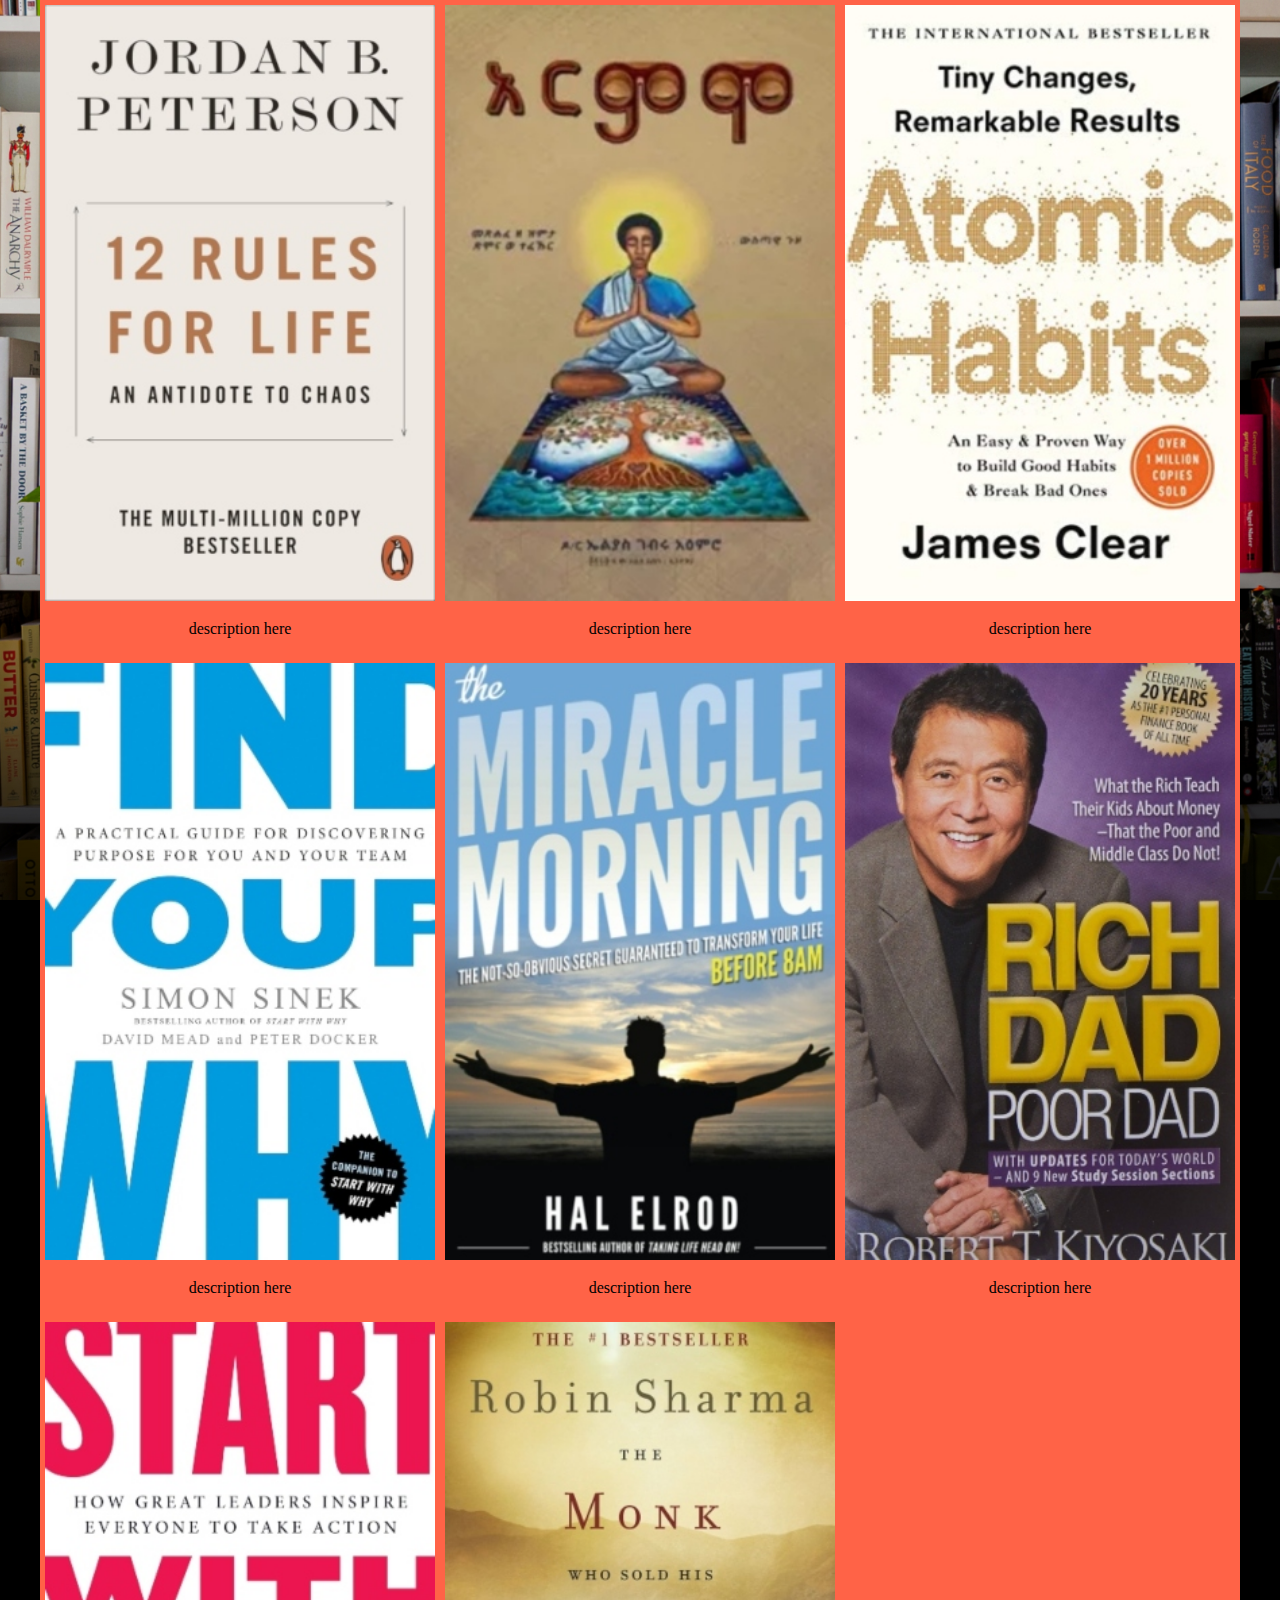
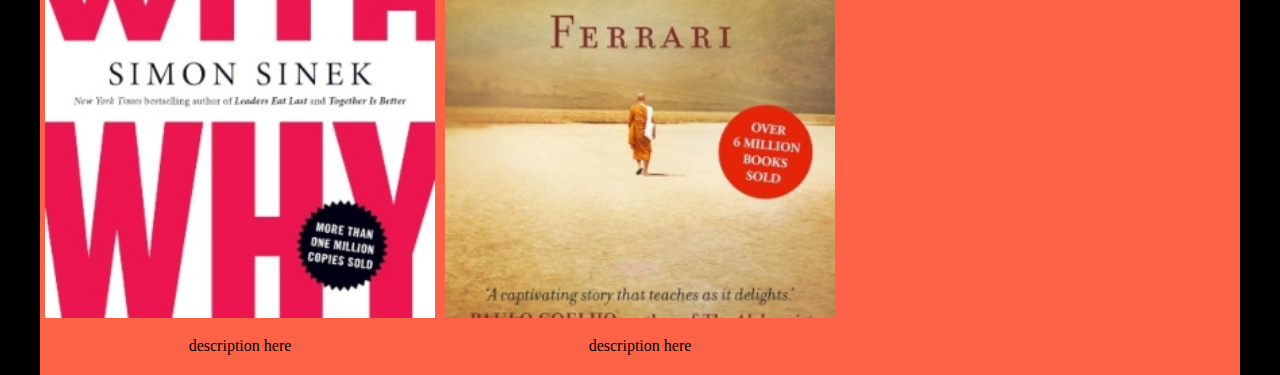
<file: psychology.html>
<!DOCTYPE html>
<html lang="en">
<head>
    <meta charset="UTF-8">
    <meta http-equiv="X-UA-Compatible" content="IE=edge">
    <meta name="viewport" content="width=device-width, initial-scale=1.0">
    <link rel="stylesheet" href="styless.css">
    <title>Document</title>
</head>
<body>
    <div class="container">
        <div class="gallery">
            <img src="images/Psycho/12 Rules for life.jpg" alt="">
                <div class="desc">description here</div>
        </div>
        <div class="gallery">
            <img src="images/Psycho/Armimo.jpg" alt="">
                <div class="desc">description here</div>
        </div>
        <div class="gallery">
            <img src="images/Psycho/Atomic Habits.jpg" alt="">
                <div class="desc">description here</div>
        </div>
        <div class="gallery">
            <img src="images/Psycho/FInd Your Why.jpg" alt="">
                <div class="desc">description here</div>
        </div>
        <div class="gallery">
            <img src="images/Psycho/Miracle Morning.jpg" alt="">
                <div class="desc">description here</div>
        </div>
        <div class="gallery">
            <img src="images/Psycho/Rich dad poor dad.jpg" alt="">
                <div class="desc">description here</div>
        </div>
        <div class="gallery">
            <img src="images/Psycho/Start wth Why.jpg" alt="">
                <div class="desc">description here</div>
        </div>
        <div class="gallery">
            <img src="images/Psycho/The Monk Who Sold His Ferrari.jpg" alt="">
                <div class="desc">description here</div>
        </div>
    </div>
</body>
</html>
</file>
<file: styless.css>
*{
    box-sizing: border-box;
}
body {
    margin: 0;
    background: url(images/bg.jpg) no-repeat center center fixed #000; 
    -webkit-background-size: cover;
    -moz-background-size: cover;
    -o-background-size: cover;
    background-size: cover;
}
nav {
    background-color: tomato;
    width: 100%;
    overflow: auto;
}
ul {
    margin: 0;
    padding: 0;
    list-style: none;
}
li {
    float: left;
}
nav a{
    width: 120px;
    display: block;
    text-decoration: none;
    text-align: center;
    background-color: tomato;
    font-size: 17px;
    color: white;
    padding: 20px 10px;
    font-family: Arial, Helvetica, sans-serif;
}
nav a:hover {
    background-color: skyblue;
    color: black;
}
.container {
    max-width: 1200px;
    margin: auto;
    background-color: tomato;
    overflow: auto;
}
.gallery {
    margin: 5px;
    border: 0ch;
    float: left;
    width: 390px;
}
.gallery img {
    width: 100%;
    height: auto;
}
.desc{
    padding: 15px;
    text-align: center;
}
</file>
<file: CSS/Tab.css>
body {
    position: center;
    width: 100%;
    height: 100%;
    background-color: #34495e;
}
table {
    position: center;
    width: 100%;
    border-width: 10px;
}
</file>
